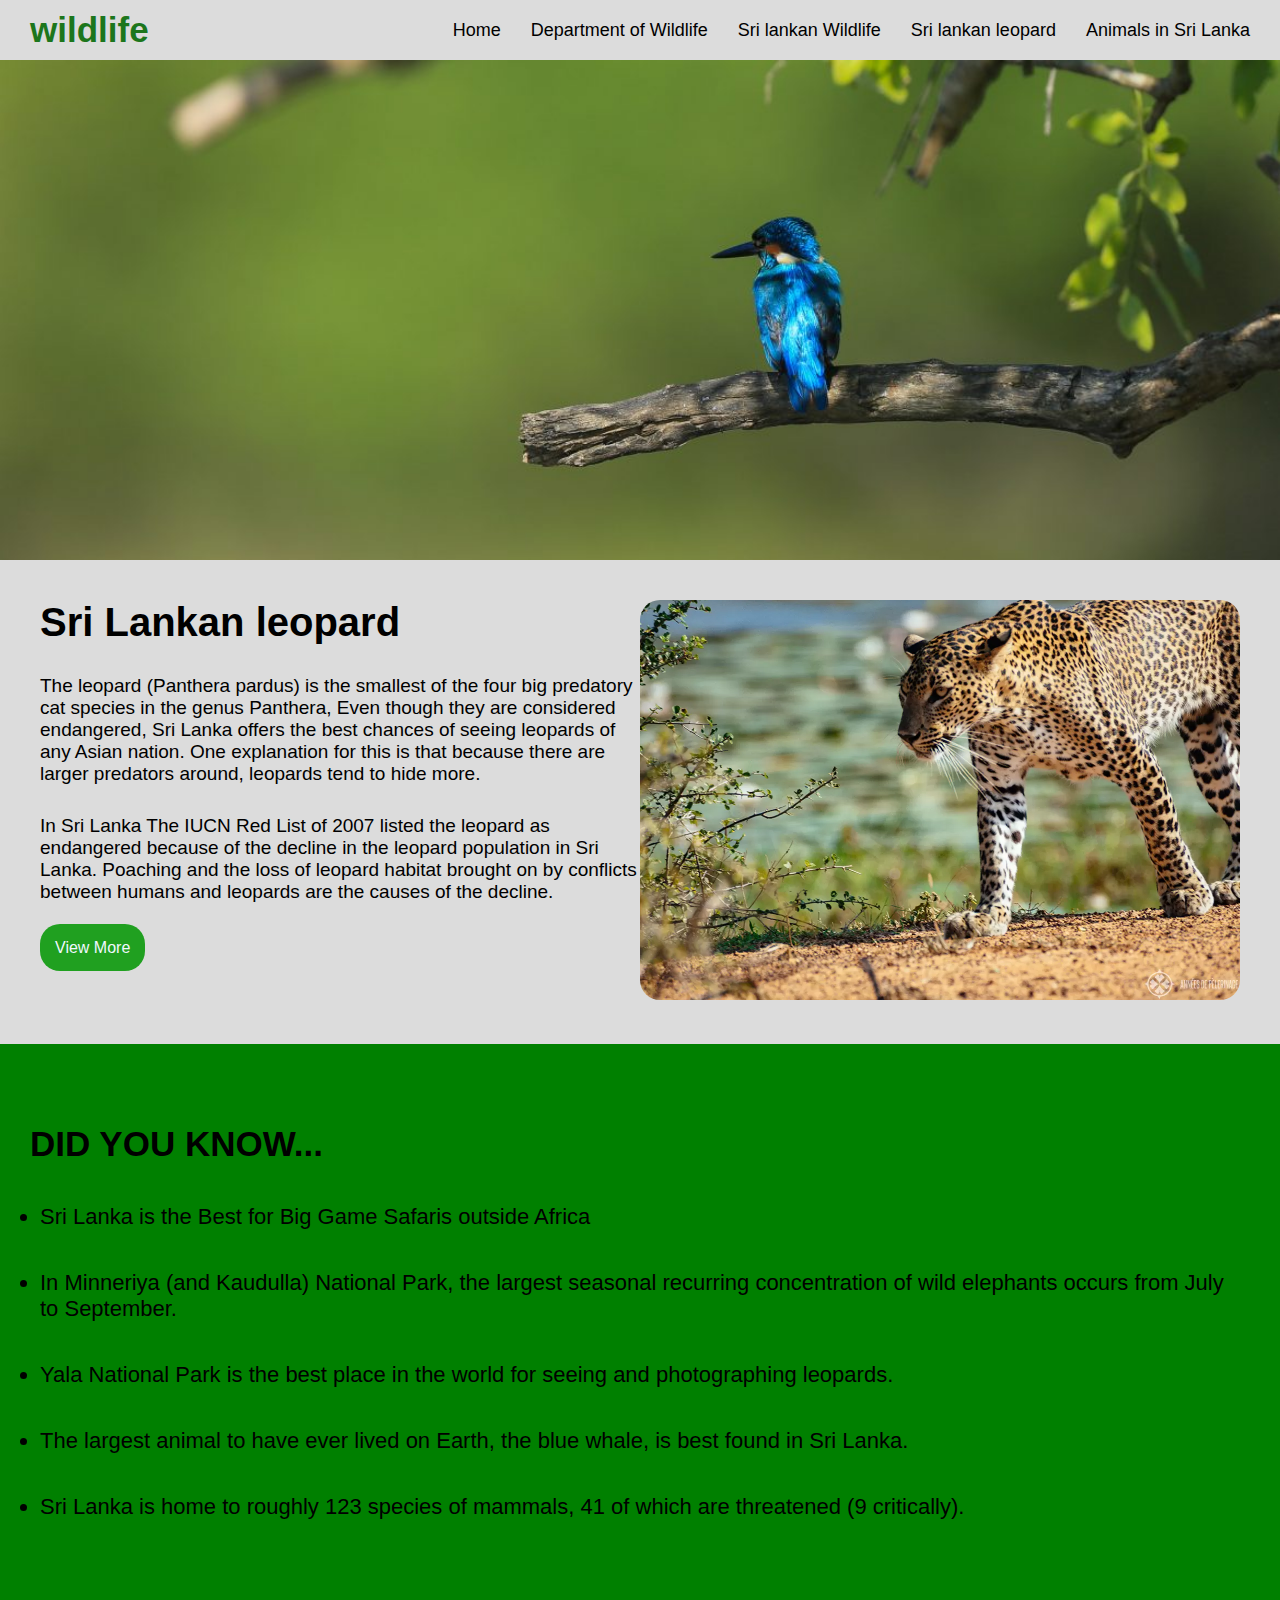
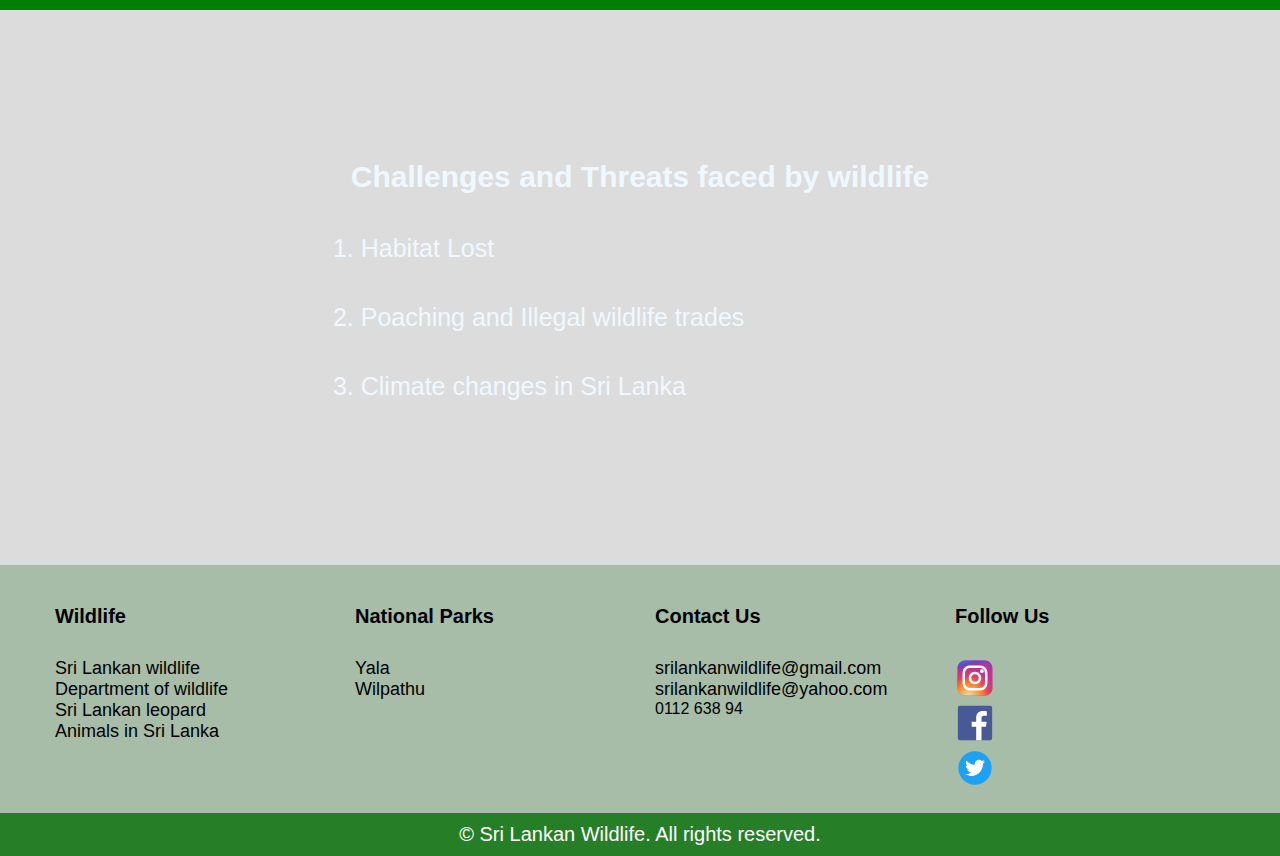
<file: index.html>
<!DOCTYPE html>
<html lang="en">
<head>
    <meta charset="UTF-8">
    <meta name="viewport" content="width=device-width, initial-scale=1.0">
    <title>Sri lankan wildlife</title>
    <link rel="icon" type="image/x" href="images/zoo-svgrepo-com.svg">
    <link rel="stylesheet" href="style.css">
    
</head>
<body>
    <header>
        <nav class="menu">
            <h1 class="logo">wildlife</h1>
            <ul class="desktop-menu">
                <li><a href="index.html">Home</a></li>
                <li><a href="department of wildlife.html">Department of Wildlife</a></li>
                <li><a href="Sri lankan wildlife.html">Sri lankan Wildlife</a></li>
                <li><a href="sri lankan leopard.html">Sri lankan leopard</a></li>
                <li><a href="animals in sri lanka.html">Animals in Sri Lanka</a></li>
            </ul>
            <div class="hamburger" id="hamburger">
                <div class="line"></div>
                <div class="line"></div>
                <div class="line"></div>
            </div>
            <div class="mobile-menu"><ul>
                <li><a href="index.html">Home</a></li>
                <li><a href="department of wildlife.html">Department of Wildlife</a></li>
                <li><a href="Sri lankan wildlife.html">Sri lankan Wildlife</a></li>
                <li><a href="sri lankan leopard.html">Sri lankan leopard</a></li>
                <li><a href="animals in sri lanka.html">Animals in Sri Lanka</a></li>
            </ul></div>
        </nav>
    </header>
    <main>
        <section class="hero">
            <div class="hero-text">
                <h1>Wildlife in Sri Lanka</h1>
                <p>Sri Lanka is a small island in the Indian Ocean, but the biodiversity it possesses is immense. It is home to many endemic species of flora and fauna. The island is also a great place to observe marine mammals, including the mighty blue whale.</p>
                <br>
                <a href="Sri lankan wildlife.html">View more</a>
            </div>
        </section>
        <section id="intro">
            <div class="intro-text">
                <h1>Sri Lankan leopard</h1>
                <p>The leopard (Panthera pardus) is the smallest of the four big predatory cat species in the genus Panthera, Even though they are considered endangered, Sri Lanka offers the best chances of seeing leopards of any Asian nation. One explanation for this is that because there are larger predators around, leopards tend to hide more.</p>
                <p>In Sri Lanka The IUCN Red List of 2007 listed the leopard as endangered because of the decline in the leopard population in Sri Lanka. Poaching and the loss of leopard habitat brought on by conflicts between humans and leopards are the causes of the decline.</p>
                <br><br>
                <a href="sri lankan leopard.html">View More</a>
            </div>
            <div >
                <img src="images/leo image 1.webp" alt="">
            </div>
        </section>
        <section class="one">
            <div class="one-text">
                <h1>DID YOU KNOW...</h1>
                <ul>
                    <li>Sri Lanka is the Best for Big Game Safaris outside Africa</li>
                    <li>In Minneriya (and Kaudulla) National Park, the largest seasonal recurring concentration of wild elephants occurs from July to September.</li>
                    <li>Yala National Park is the best place in the world for seeing and photographing leopards.</li>
                    <li>The largest animal to have ever lived on Earth, the blue whale, is best found in Sri Lanka.</li>
                    <li>Sri Lanka is home to roughly 123 species of mammals, 41 of which are threatened (9 critically).</li>
                </ul>
            </div>
        </section>
        <section class="two">
            <div class="two-text">
                <h2>Challenges and Threats faced by wildlife</h2>
                <ol>
                    <li>Habitat Lost</li>
                    <li>Poaching and Illegal wildlife trades</li>
                    <li>Climate changes in Sri Lanka</li>
                </ol>
            </div>
        </section>
        
    </main>
    <footer class="footer">
        <div class="f-row">
            <div class="footer-col">
                <h4>Wildlife</h4>
                <ul>
                    <li><a href="Sri lankan wildlife.html">Sri Lankan wildlife</a></li>
                    <li><a href="department of wildlife.html">Department of wildlife</a></li>
                    <li><a href="sri lankan leopard.html">Sri Lankan leopard</a></li>
                    <li><a href="animals in sri lanka.html">Animals in Sri Lanka</a></li>
                </ul>
            </div>
            <div class="footer-col">
                <h4>National Parks</h4>
                <ul>
                    <li><a href="yala national park">Yala</a> </li>
                    <li><a href="wilpathu national park">Wilpathu</a></li>
                </ul>
            </div>
            <div class="footer-col">
                <h4>Contact us</h4>
                <ul>
                    <li><a href="#">srilankanwildlife@gmail.com</a></li>
                    <li><a href="#">srilankanwildlife@yahoo.com</a></li>
                    <li>0112 638 94</li>
                </ul>

            </div>
            <div class="footer-col">
                <h4>follow us</h4>
                <div class="social-links">
                    <ul>
                        <li><a href="#" target="_blank"
                            title="Instagram"><img src="images/insta.svg" alt="Insta"></a></li>
                            <li><a href="#" target="_blank"
                                title="Facebook"><img src="images/fb.svg" alt="fb"></a></li>
                                <li><a href="#" target="_blank"
                                    title="twitter"><img src="images/twit.svg" alt="twit"></a></li>
                    </ul>
                </div>
            </div>
        </div>
</footer>
<section id="footer2">
<footer2>
    <p> &copy; Sri Lankan Wildlife. All rights reserved.</p>
</footer2>
</section>

    <script>
        const hamburger = document.getElementById("hamburger");
        const mobileMenu = document.querySelector(".mobile-menu");
        hamburger.addEventListener("click", () => {
          mobileMenu.classList.toggle("open");
        });
      </script>
</body>
</html>
</file>
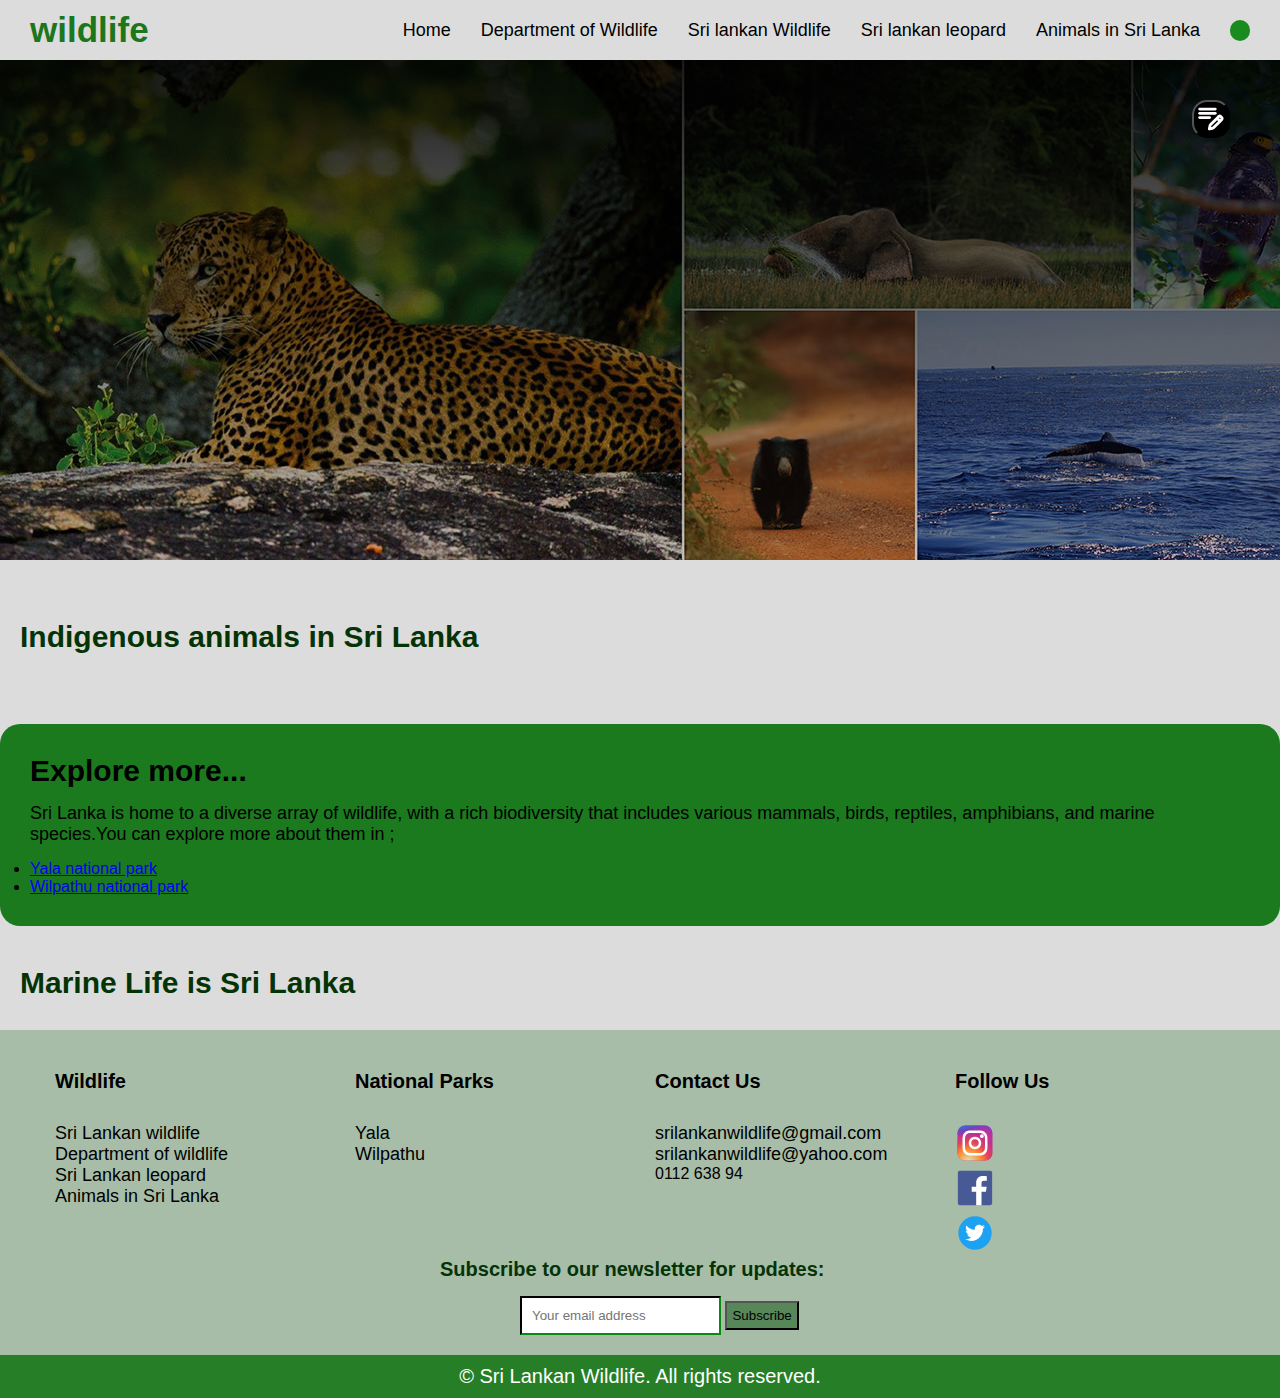
<file: animals in sri lanka.html>
<!DOCTYPE html>
<html lang="en">

<head>
    <meta charset="UTF-8">
    <meta name="viewport" content="width=device-width, initial-scale=1.0">
    <title>Sri lankan wildlife</title>
    <link rel="icon" type="image/x" href="images/zoo-svgrepo-com.svg">
    <link rel="stylesheet" href="style.css">
</head>

<body>
    <button id="editBtn" class="floating-btn"></button>
    <header>
        <nav class="menu">
            <h1 class="logo">wildlife</h1>
            <ul class="desktop-menu">
                <li><a href="index.html">Home</a></li>
                <li><a href="department of wildlife.html">Department of Wildlife</a></li>
                <li><a href="Sri lankan wildlife.html">Sri lankan Wildlife</a></li>
                <li><a href="sri lankan leopard.html">Sri lankan leopard</a></li>
                <li><a href="animals in sri lanka.html">Animals in Sri Lanka</a></li>
                <li id="login"></li>
            </ul>
            <div class="hamburger" id="hamburger">
                <div class="line"></div>
                <div class="line"></div>
                <div class="line"></div>
            </div>
            <div class="mobile-menu">
                <ul>
                    <li><a href="index.html">Home</a></li>
                    <li><a href="department of wildlife.html">Department of Wildlife</a></li>
                    <li><a href="Sri lankan wildlife.html">Sri lankan Wildlife</a></li>
                    <li><a href="sri lankan leopard.html">Sri lankan leopard</a></li>
                    <li><a href="animals in sri lanka.html">Animals in Sri Lanka</a></li>
                    <li id="loginMobile"></li>
                </ul>
            </div>
        </nav>
    </header>
    <main>
        <section id="animal-intro">
            <h1>Animals in Sri Lanka</h1>
        </section>
        <section id="breif">
            <h2>Indigenous animals in Sri Lanka</h2>
            <p id="breifText">
            </p>
            <ol id="breifList">


            </ol>
            <div id="breifImg" class="breif-pic"></div>
            <div id="breifImg2" class="breif-pic"></div>
        </section>
        <section id="explore">
            <h2>Explore more...</h2>
            <p>Sri Lanka is home to a diverse array of wildlife, with a rich biodiversity that includes various mammals,
                birds, reptiles, amphibians, and marine species.You can explore more about them in ;</p>
            <ul>
                <li><a href="yala national park.html">Yala national park</a></li>
                <li><a href="Wilpathu national park.html">Wilpathu national park</a></li>
            </ul>
        </section>
        <section id="marine">
            <h2>Marine Life is Sri Lanka</h2>
            <p id="marinePara">
            </p>

            <div id="marineImg">

            </div>

        </section>
        <footer class="footer">
            <div class="f-row">
                <div class="footer-col">
                    <h4>Wildlife</h4>
                    <ul>
                        <li><a href="Sri lankan wildlife.html">Sri Lankan wildlife</a></li>
                        <li><a href="department of wildlife.html">Department of wildlife</a></li>
                        <li><a href="sri lankan leopard.html">Sri Lankan leopard</a></li>
                        <li><a href="animals in sri lanka.html">Animals in Sri Lanka</a></li>
                    </ul>
                </div>
                <div class="footer-col">
                    <h4>National Parks</h4>
                    <ul>
                        <li><a href="yala national park">Yala</a> </li>
                        <li><a href="wilpathu national park">Wilpathu</a></li>
                    </ul>
                </div>
                <div class="footer-col">
                    <h4>Contact us</h4>
                    <ul>
                        <li><a href="#">srilankanwildlife@gmail.com</a></li>
                        <li><a href="#">srilankanwildlife@yahoo.com</a></li>
                        <li>0112 638 94</li>
                    </ul>

                </div>
                <div class="footer-col">
                    <h4>follow us</h4>
                    <div class="social-links">
                        <ul>
                            <li><a href="#" target="_blank" title="Instagram"><img src="images/insta.svg"
                                        alt="Insta"></a></li>
                            <li><a href="#" target="_blank" title="Facebook"><img src="images/fb.svg" alt="fb"></a></li>
                            <li><a href="#" target="_blank" title="twitter"><img src="images/twit.svg" alt="twit"></a>
                            </li>
                        </ul>
                    </div>
                </div>
                <div class="Subscribe">
                    <p>Subscribe to our newsletter for updates:</p>
                    <form class="newsletter-form" id="newsletterForm">
                        <input class="newsInput" type="email" id="email" placeholder="Your email address" required>
                        <button class="newsButton" type="submit">Subscribe</button>
                    </form>
                </div>
            </div>
        </footer>
        <section id="footer2">
            <footer2>
                <p> &copy; Sri Lankan Wildlife. All rights reserved.</p>
            </footer2>
        </section>
    </main>
    <script>
        const hamburger = document.getElementById("hamburger");
        const mobileMenu = document.querySelector(".mobile-menu");
        hamburger.addEventListener("click", () => {
            mobileMenu.classList.toggle("open");
        });
    </script>

    <script src="animals.js"></script>
</body>
</file>
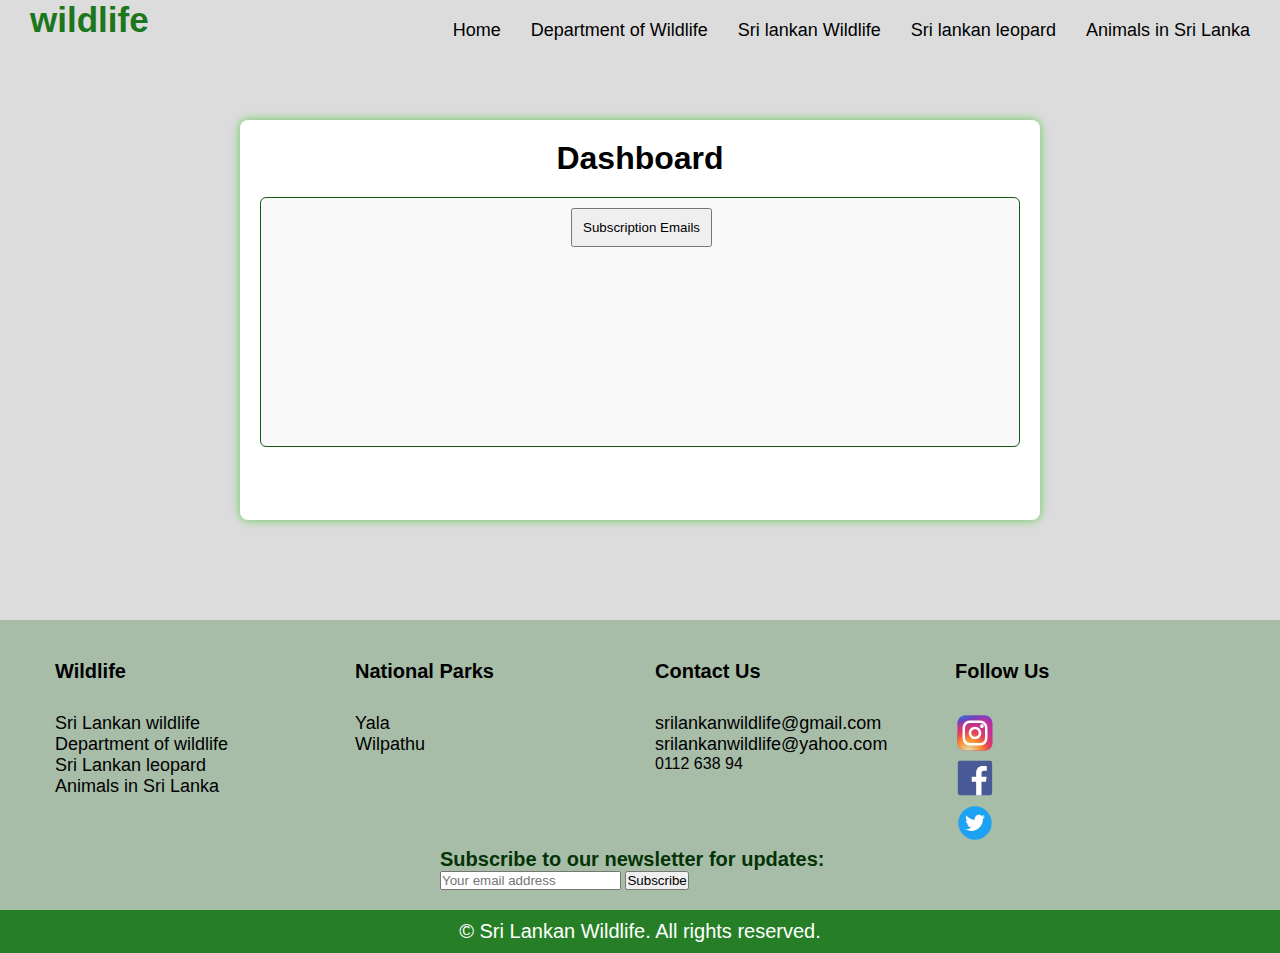
<file: dashboard.html>
<!DOCTYPE html>
<html lang="en">

<head>
    <meta charset="UTF-8">
    <meta name="viewport" content="width=device-width, initial-scale=1.0">
    <title>Welcome to the Dashboard</title>
    <link rel="stylesheet" href="dashboard.css">
    <link rel="stylesheet" href="style.css">
</head>

<body>
    <header>
        <nav class="menu">
            <h1 class="logo">wildlife</h1>
            <ul class="desktop-menu">
                <li><a href="index.html">Home</a></li>
                <li><a href="department of wildlife.html">Department of Wildlife</a></li>
                <li><a href="Sri lankan wildlife.html">Sri lankan Wildlife</a></li>
                <li><a href="sri lankan leopard.html">Sri lankan leopard</a></li>
                <li><a href="animals in sri lanka.html">Animals in Sri Lanka</a></li>
            </ul>
            <div class="hamburger" id="hamburger">
                <div class="line"></div>
                <div class="line"></div>
                <div class="line"></div>
            </div>
            <div class="mobile-menu">
                <ul>
                    <li><a href="index.html">Home</a></li>
                    <li><a href="department of wildlife.html">Department of Wildlife</a></li>
                    <li><a href="Sri lankan wildlife.html">Sri lankan Wildlife</a></li>
                    <li><a href="sri lankan leopard.html">Sri lankan leopard</a></li>
                    <li><a href="animals in sri lanka.html">Animals in Sri Lanka</a></li>
                    <li id="loginMobile"></li>
                </ul>
            </div>
        </nav>
    </header>
    <div class="container">
        <h1>Dashboard</h1>
        <div class="subscription-box">
            <button type="button" id="SubscribeBtn">Subscription Emails</button>
            <p id="emailList">

            </p>
        </div>
    </div>
    <button id="editBtn" class="floating-btn"></button>

    </main>
    <footer class="footer">
        <div class="f-row">
            <div class="footer-col">
                <h4>Wildlife</h4>
                <ul>
                    <li><a href="Sri lankan wildlife.html">Sri Lankan wildlife</a></li>
                    <li><a href="department of wildlife.html">Department of wildlife</a></li>
                    <li><a href="sri lankan leopard.html">Sri Lankan leopard</a></li>
                    <li><a href="animals in sri lanka.html">Animals in Sri Lanka</a></li>
                </ul>
            </div>
            <div class="footer-col">
                <h4>National Parks</h4>
                <ul>
                    <li><a href="yala national park">Yala</a> </li>
                    <li><a href="wilpathu national park">Wilpathu</a></li>
                </ul>
            </div>
            <div class="footer-col">
                <h4>Contact us</h4>
                <ul>
                    <li><a href="#">srilankanwildlife@gmail.com</a></li>
                    <li><a href="#">srilankanwildlife@yahoo.com</a></li>
                    <li>0112 638 94</li>
                </ul>

            </div>
            <div class="footer-col">
                <h4>follow us</h4>
                <div class="social-links">
                    <ul>
                        <li><a href="#" target="_blank" title="Instagram"><img src="images/insta.svg" alt="Insta"></a>
                        </li>
                        <li><a href="#" target="_blank" title="Facebook"><img src="images/fb.svg" alt="fb"></a></li>
                        <li><a href="#" target="_blank" title="twitter"><img src="images/twit.svg" alt="twit"></a></li>
                    </ul>
                </div>
            </div>
            <div class="Subscribe">
                <p>Subscribe to our newsletter for updates:</p>
                <form class="newsletter-form" id="newsletterForm">
                    <input class="newsletter-input" type="email" id="email" placeholder="Your email address" required>
                    <button class="newsletter-button" type="submit">Subscribe</button>
                </form>
            </div>
        </div>
    </footer>
    <section id="footer2">
        <footer2>
            <p> &copy; Sri Lankan Wildlife. All rights reserved.</p>

        </footer2>
    </section>
    <script src="dashboard.js"></script>
</body>

</html>
</file>
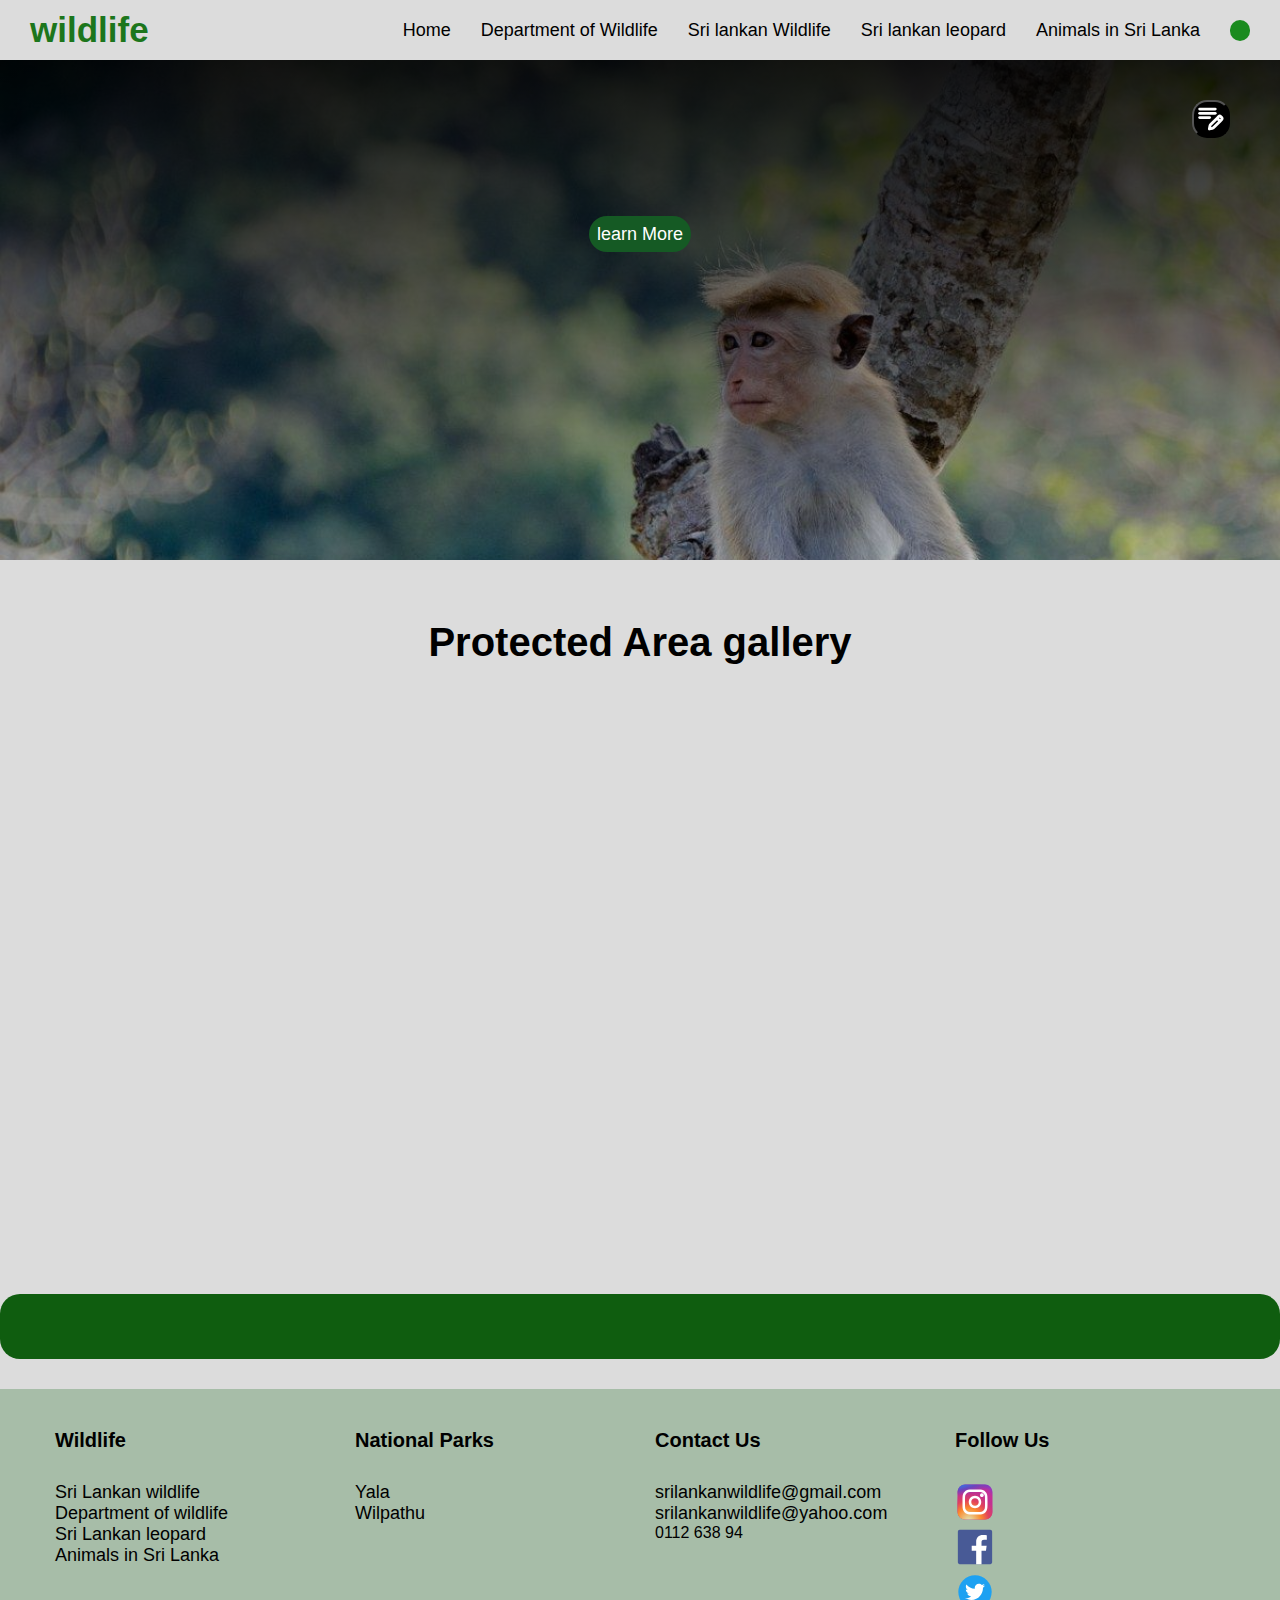
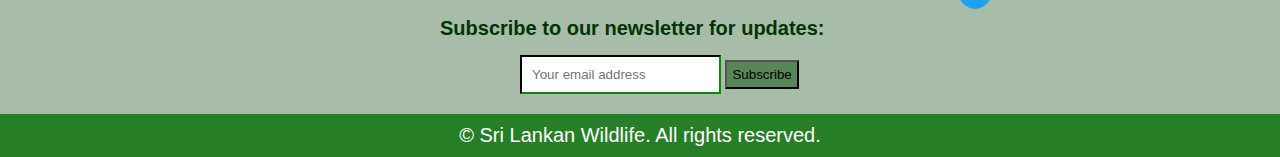
<file: department of wildlife.html>
<!DOCTYPE html>
<html lang="en">

<head>
    <meta charset="UTF-8">
    <meta name="viewport" content="width=device-width, initial-scale=1.0">
    <title>Sri lankan wildlife</title>
    <link rel="icon" type="image/x" href="images/zoo-svgrepo-com.svg">
    <link rel="stylesheet" href="style.css">
</head>

<body>
    <button id="editBtn" class="floating-btn"></button>
    <header>
        <nav class="menu">
            <h1 class="logo">wildlife</h1>
            <ul class="desktop-menu">
                <li><a href="index.html">Home</a></li>
                <li><a href="department of wildlife.html">Department of Wildlife</a></li>
                <li><a href="Sri lankan wildlife.html">Sri lankan Wildlife</a></li>
                <li><a href="sri lankan leopard.html">Sri lankan leopard</a></li>
                <li><a href="animals in sri lanka.html">Animals in Sri Lanka</a></li>
                <li id="login"></li>
            </ul>
            <div class="hamburger" id="hamburger">
                <div class="line"></div>
                <div class="line"></div>
                <div class="line"></div>
            </div>
            <div class="mobile-menu">
                <ul>
                    <li><a href="index.html">Home</a></li>
                    <li><a href="department of wildlife.html">Department of Wildlife</a></li>
                    <li><a href="Sri lankan wildlife.html">Sri lankan Wildlife</a></li>
                    <li><a href="sri lankan leopard.html">Sri lankan leopard</a></li>
                    <li><a href="animals in sri lanka.html">Animals in Sri Lanka</a></li>
                    <li id="loginMobile"></li>
                </ul>
            </div>
        </nav>
    </header>
    <main>
        <section id="intro-dep">
            <div class="dep-h1">
                <h1>Department Of Wildlife</h1>
            </div>
            <br>
            <a href=" https://www.dwc.gov.lk">learn More</a>
        </section>

        <section id="gallery">
            <h1>Protected Area gallery</h1>
            <div id="galleryRow-1" class="g-row">
            </div>

            <div id="galleryRow-2" class="g-row">
            </div>

            <div id="galleryRow-3" class="g-row">
            </div>
        </section>
        <div class="map-dep">
            <iframe
                src="https://www.google.com/maps/embed?pb=!1m18!1m12!1m3!1d3960.379162871945!2d79.99577417436213!3d6.964519517882588!2m3!1f0!2f0!3f0!3m2!1i1024!2i768!4f13.1!3m3!1m2!1s0x3ae259c6ab0a7547%3A0xc58dfaf84093c1bb!2sDepartment%20of%20Wildlife%20Conservation!5e0!3m2!1sen!2slk!4v1705071635339!5m2!1sen!2slk"
                width="1274" height="400" style="border:0;" allowfullscreen="" loading="lazy"
                referrerpolicy="no-referrer-when-downgrade"></iframe>
        </div>
        <section id="intro2-dep">
            <ul id="depList">

            </ul>
            <div id="depImg">

            </div>

        </section>
        <footer class="footer">
            <div class="f-row">
                <div class="footer-col">
                    <h4>Wildlife</h4>
                    <ul>
                        <li><a href="Sri lankan wildlife.html">Sri Lankan wildlife</a></li>
                        <li><a href="department of wildlife.html">Department of wildlife</a></li>
                        <li><a href="sri lankan leopard.html">Sri Lankan leopard</a></li>
                        <li><a href="animals in sri lanka.html">Animals in Sri Lanka</a></li>
                    </ul>
                </div>
                <div class="footer-col">
                    <h4>National Parks</h4>
                    <ul>
                        <li><a href="yala national park">Yala</a> </li>
                        <li><a href="wilpathu national park">Wilpathu</a></li>
                    </ul>
                </div>
                <div class="footer-col">
                    <h4>Contact us</h4>
                    <ul>
                        <li><a href="#">srilankanwildlife@gmail.com</a></li>
                        <li><a href="#">srilankanwildlife@yahoo.com</a></li>
                        <li>0112 638 94</li>
                    </ul>

                </div>
                <div class="footer-col">
                    <h4>follow us</h4>
                    <div class="social-links">
                        <ul>
                            <li><a href="#" target="_blank" title="Instagram"><img src="images/insta.svg"
                                        alt="Insta"></a></li>
                            <li><a href="#" target="_blank" title="Facebook"><img src="images/fb.svg" alt="fb"></a></li>
                            <li><a href="#" target="_blank" title="twitter"><img src="images/twit.svg" alt="twit"></a>
                            </li>
                        </ul>
                    </div>
                </div>
                <div class="Subscribe">
                    <p>Subscribe to our newsletter for updates:</p>
                    <form class="newsletter-form" id="newsletterForm">
                        <input class="newsInput" type="email" id="email" placeholder="Your email address" required>
                        <button class="newsButton" type="submit">Subscribe</button>
                    </form>
                </div>
            </div>
        </footer>
        <section id="footer2">
            <footer2>
                <p> &copy; Sri Lankan Wildlife. All rights reserved.</p>
            </footer2>
        </section>
    </main>
    <script>
        const hamburger = document.getElementById("hamburger");
        const mobileMenu = document.querySelector(".mobile-menu");
        hamburger.addEventListener("click", () => {
            mobileMenu.classList.toggle("open");
        });
    </script>
    <script src="department.js"></script>
</body>
</file>
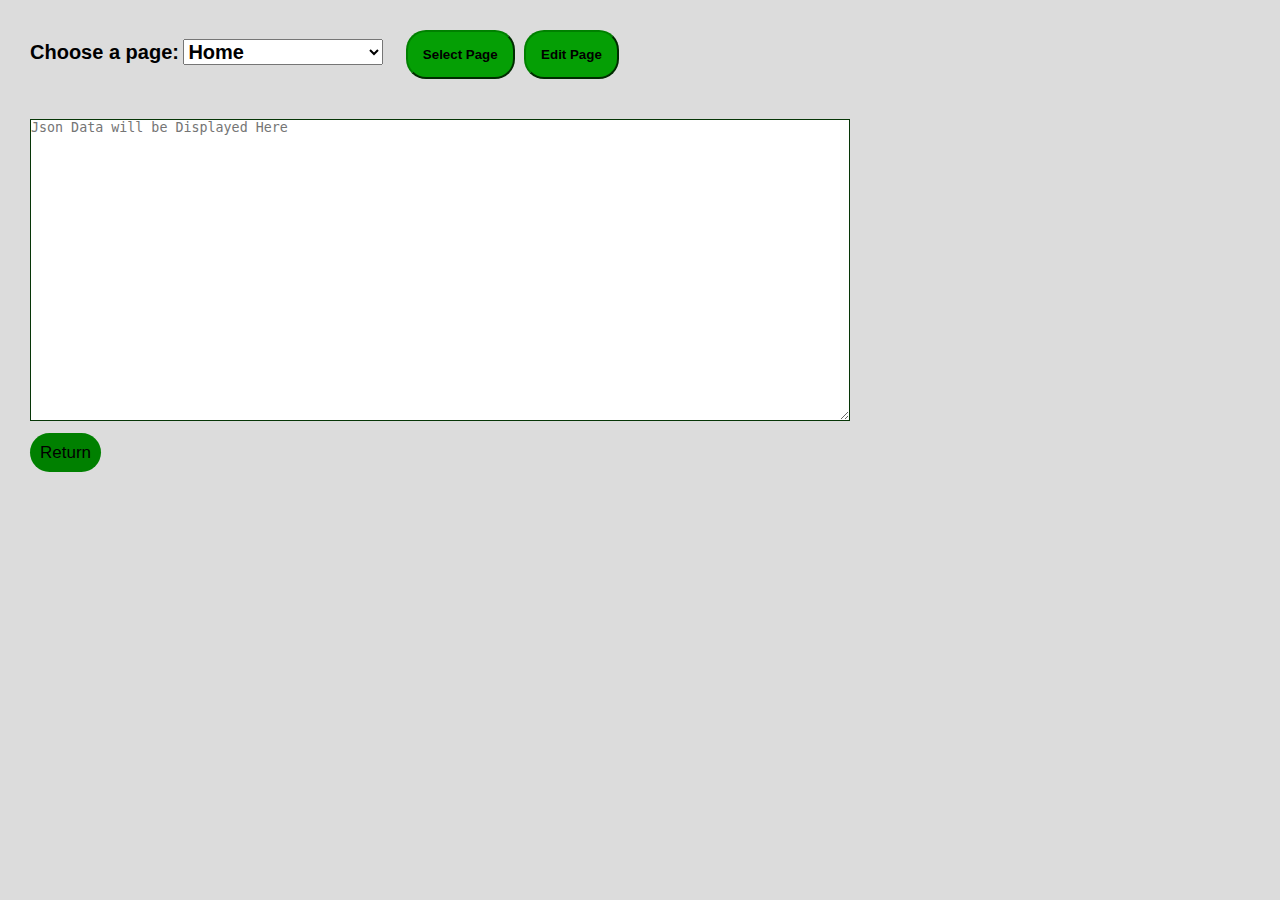
<file: editor.html>
<!DOCTYPE html>
<html lang="en">

<head>
    <meta charset="UTF-8">
    <meta name="viewport" content="width=device-width, initial-scale=1.0">
    <title>Document</title>
    <link rel="stylesheet" href="editor.css">
    <link rel="stylesheet" href="style.css">
</head>

<body>
    <div>
        <div>
            <label id="page" for="page">Choose a page:</label>
            <select name="page" id="pages">
                <option value="homeData">Home</option>
                <option value="departmentData">Department</option>
                <option value="wildlifeData">Wildlife</option>
                <option value="leopardData">leopard</option>
                <option value="animalData">animals</option>
                <option value="wilpattuData">Wilpathu</option>
                <option value="yalaData">Yala</option>
            </select>
            <button id="select">Select Page</button>
            <button id="edit">Edit Page</button>
        </div>
        <div id="textArea">
            <textarea id="jsonData" cols="100" rows="20" placeholder="Json Data will be Displayed Here"></textarea>
        </div>
        <br>
        <div id="returnbtn">
            <a href="index.html">Return</a>
        </div>


    </div>
    <script src="editor.js"></script>
</body>

</html>
</file>
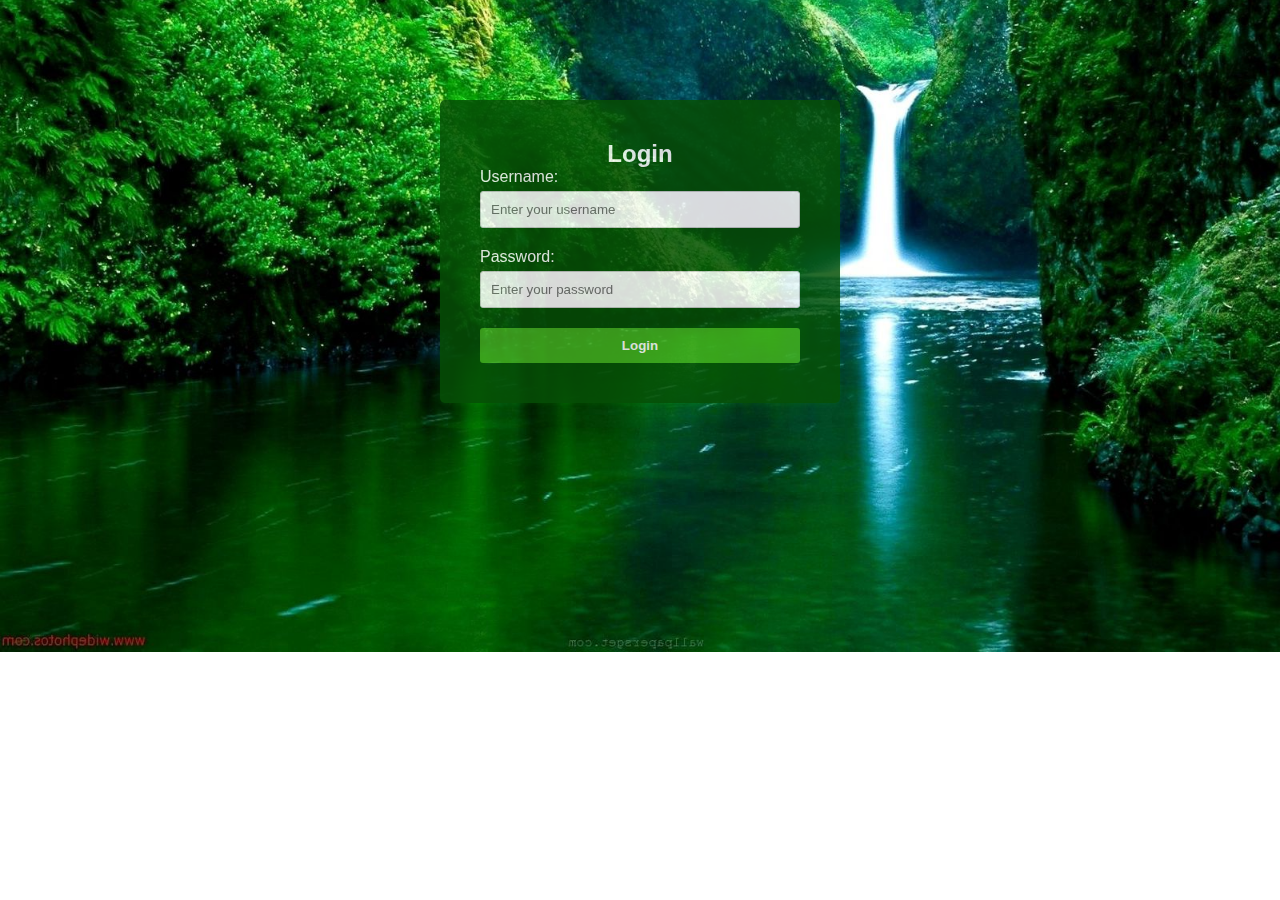
<file: login.html>
<!DOCTYPE html>
<html lang="en">

<head>
    <meta charset="UTF-8">
    <meta name="viewport" content="width=device-width, initial-scale=1.0">
    <title>Document</title>
    <link rel="stylesheet" href="style2.css">
</head>

<body>
    <div class="login-container">
        <h2>Login</h2>
        <form id="loginForm">
            <div class="form-group">
                <label>Username:</label>
                <input type="text" id="username" required placeholder="Enter your username">
            </div>
            <div class="form-group">
                <label>Password:</label>
                <input type="password" id="password" required placeholder="Enter your password">
            </div>
            <button type="submit">Login</button>
        </form>
    </div>

    <script src="script.js"></script>
</body>

</html>
</file>
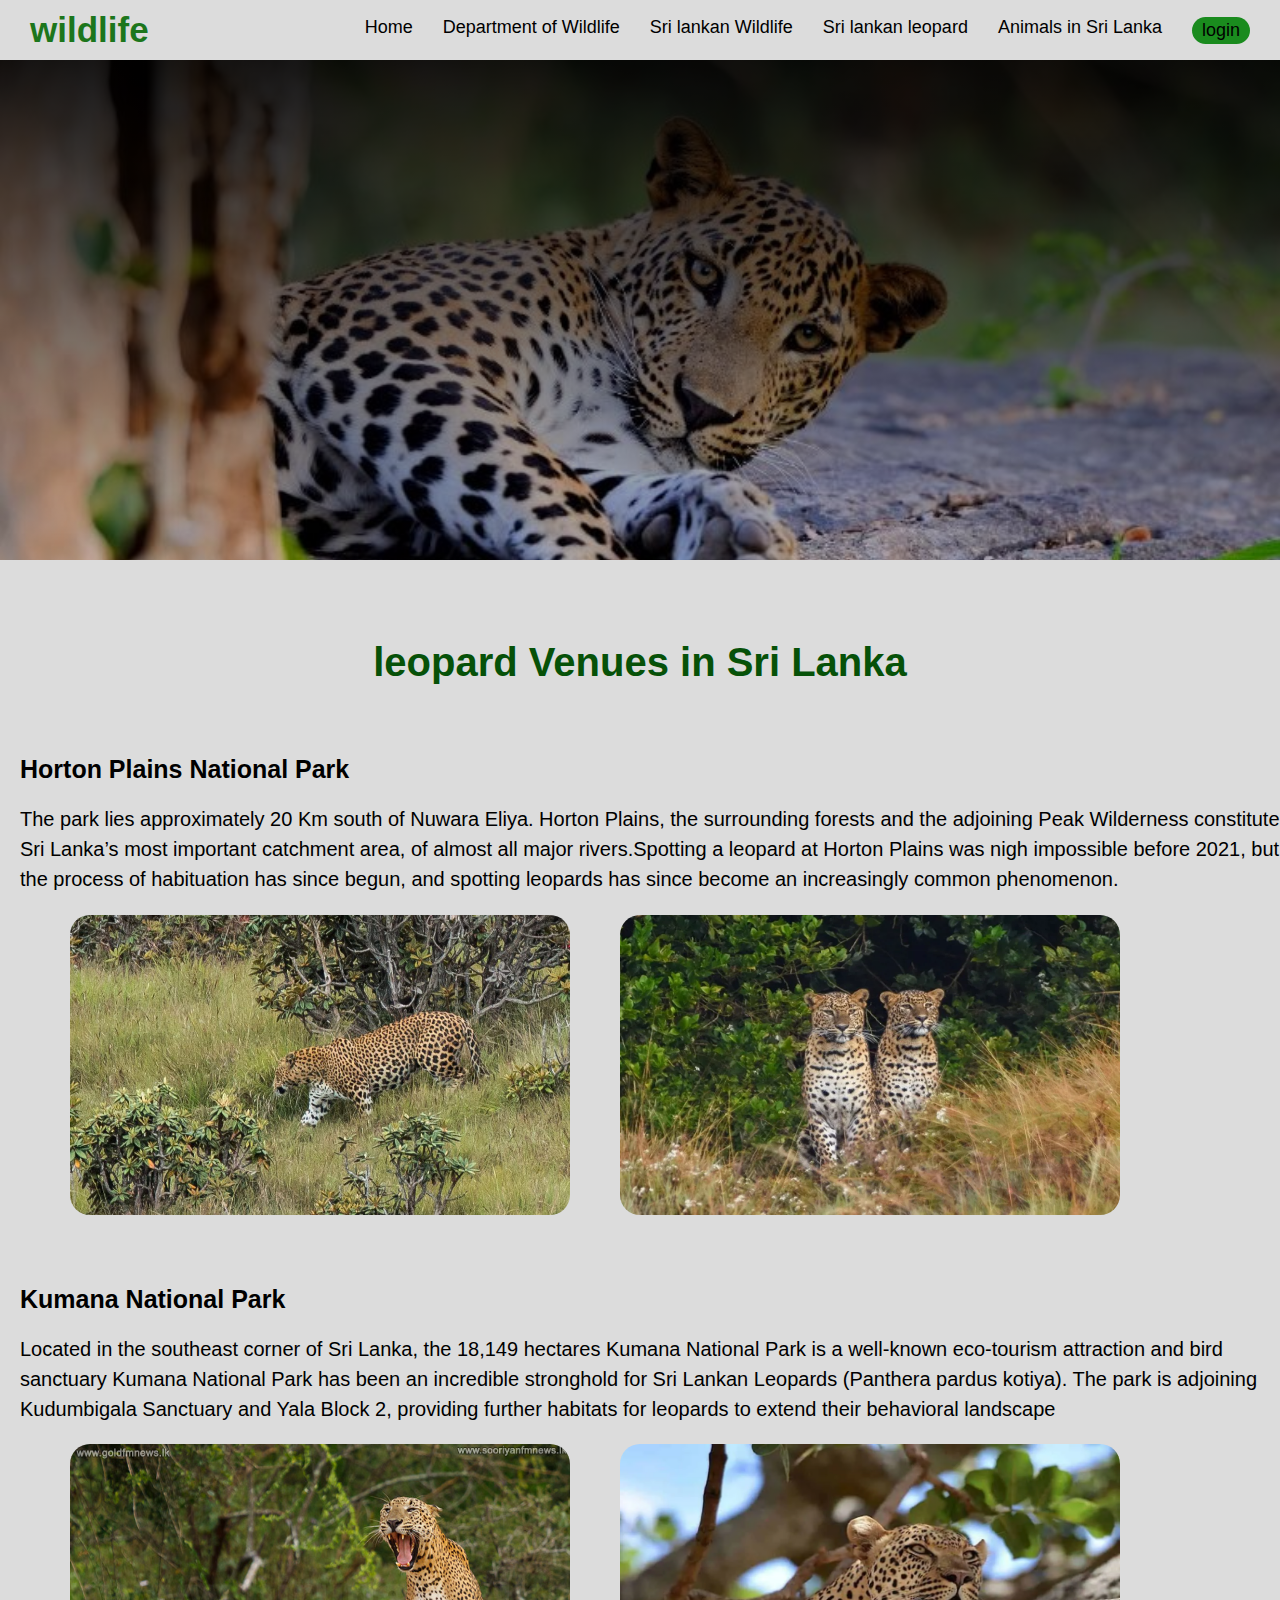
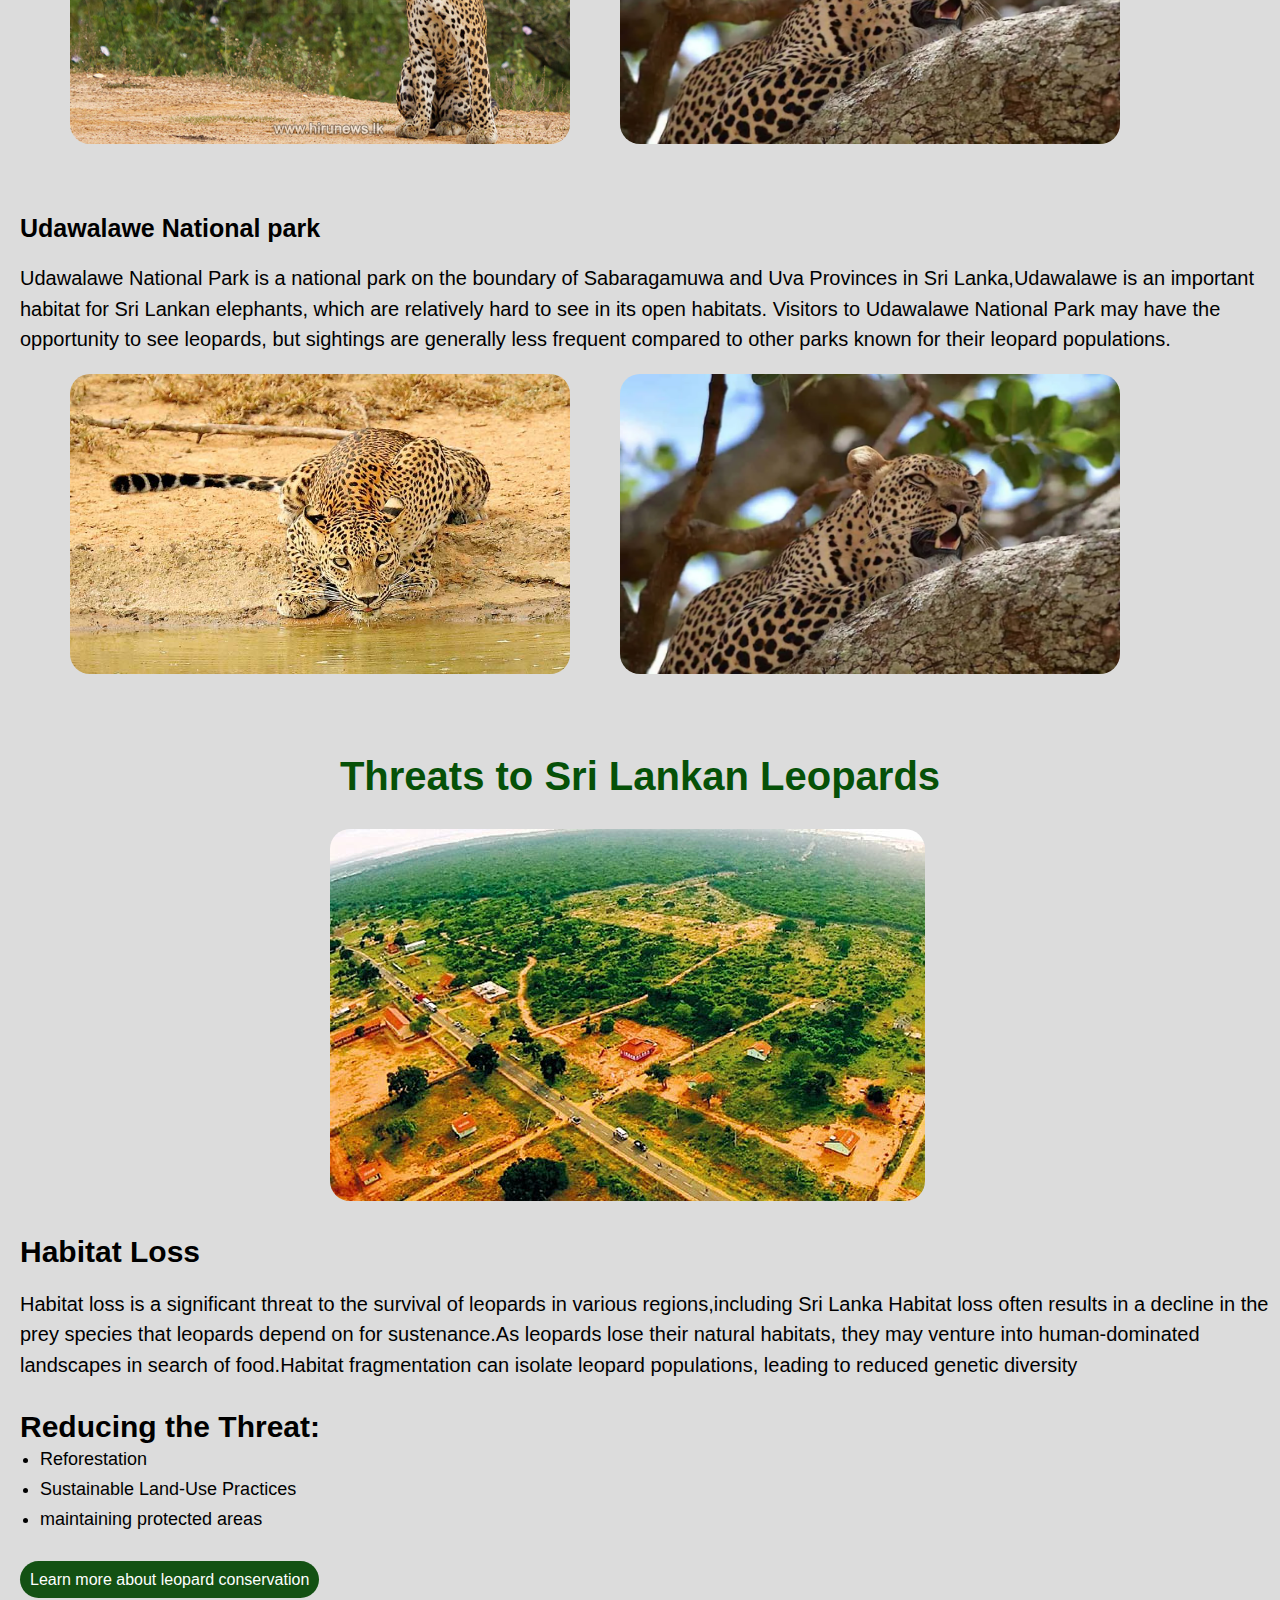
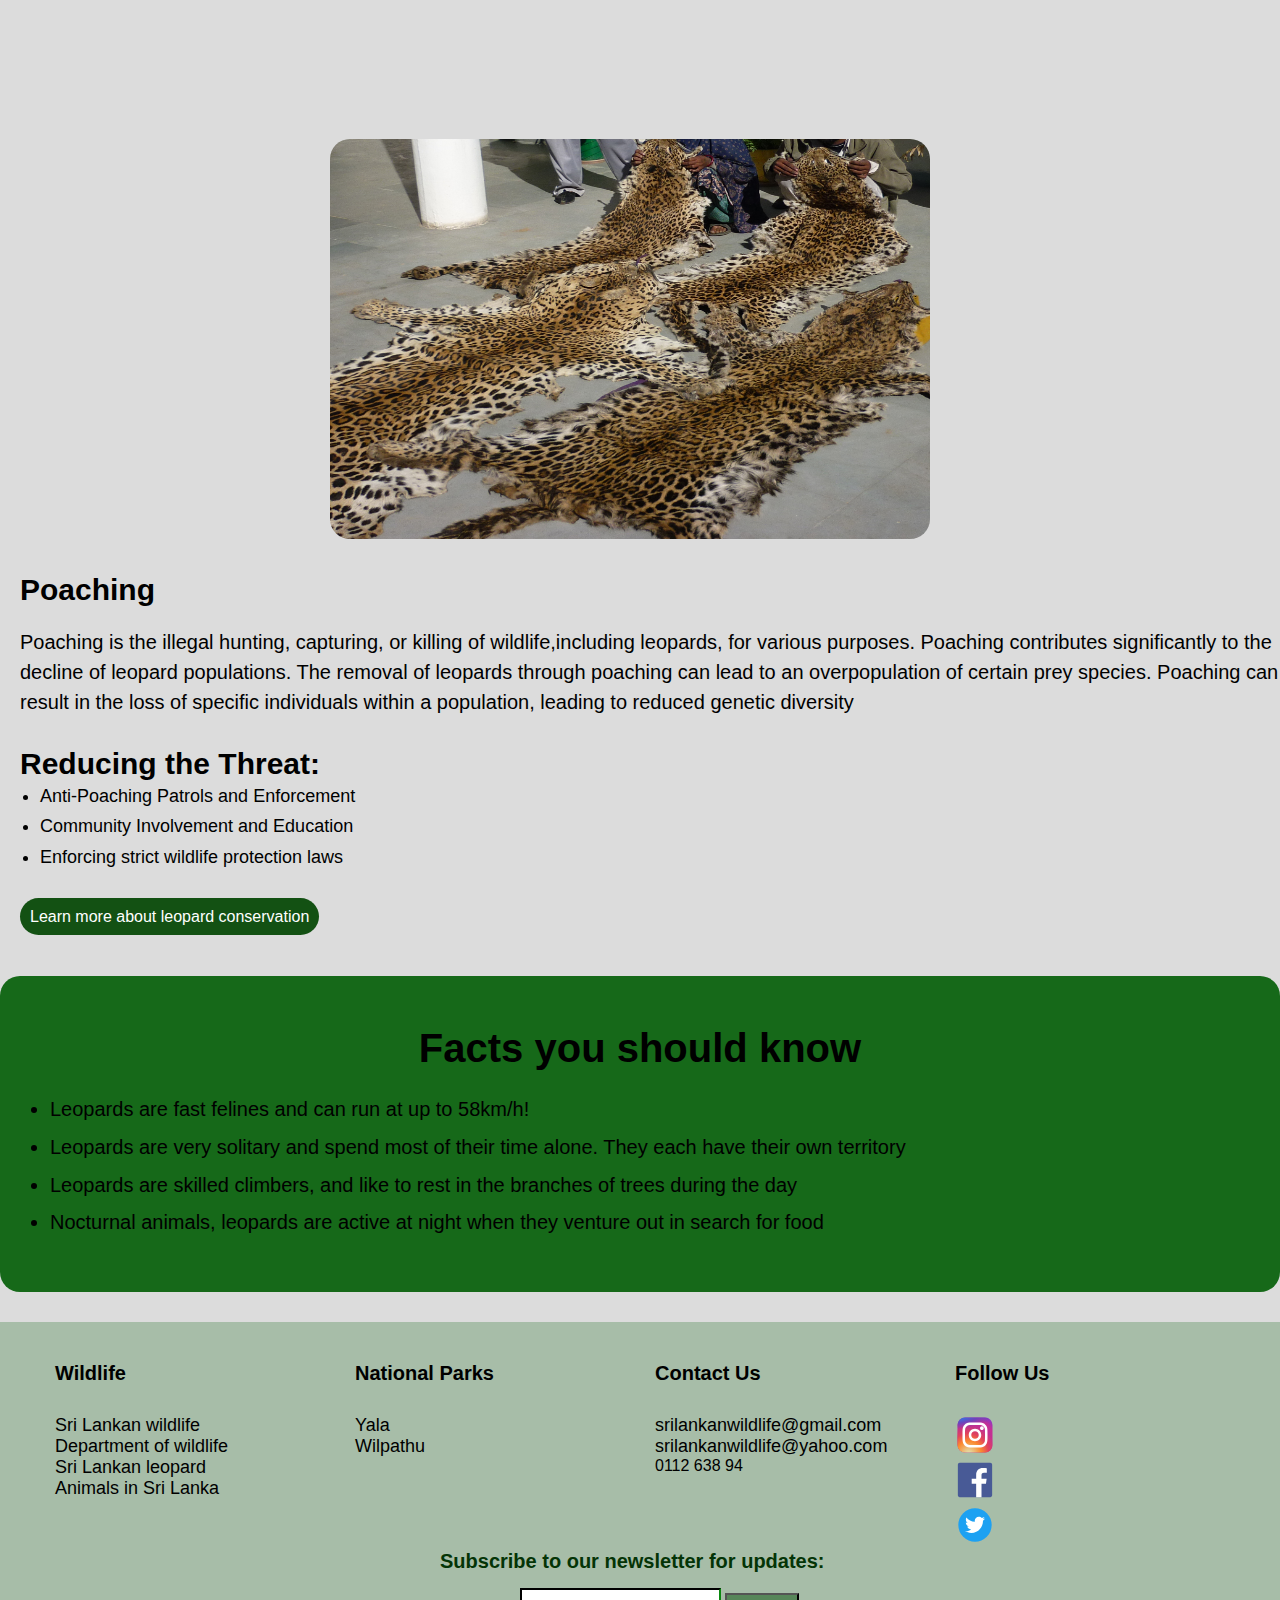
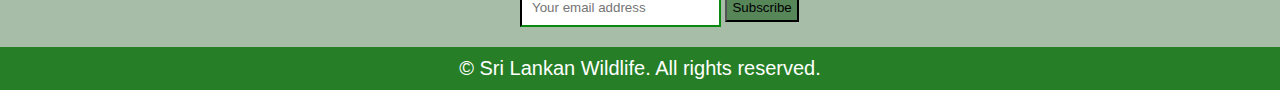
<file: sri lankan leopard.html>
<!DOCTYPE html>
<html lang="en">

<head>
    <meta charset="UTF-8">
    <meta name="viewport" content="width=device-width, initial-scale=1.0">
    <title>Sri lankan wildlife</title>
    <link rel="icon" type="image/x" href="images/zoo-svgrepo-com.svg">
    <link rel="stylesheet" href="style.css">
</head>

<body>
    <button id="editBtn" class="floating-btn"></button>
    <header>
        <nav class="menu">
            <h1 class="logo">wildlife</h1>
            <ul class="desktop-menu">
                <li><a href="index.html">Home</a></li>
                <li><a href="department of wildlife.html">Department of Wildlife</a></li>
                <li><a href="Sri lankan wildlife.html">Sri lankan Wildlife</a></li>
                <li><a href="sri lankan leopard.html">Sri lankan leopard</a></li>
                <li><a href="animals in sri lanka.html">Animals in Sri Lanka</a></li>
                <li id="login"></li>
            </ul>
            <div class="hamburger" id="hamburger">
                <div class="line"></div>
                <div class="line"></div>
                <div class="line"></div>
            </div>
            <div class="mobile-menu">
                <ul>
                    <li><a href="index.html">Home</a></li>
                    <li><a href="department of wildlife.html">Department of Wildlife</a></li>
                    <li><a href="Sri lankan wildlife.html">Sri lankan Wildlife</a></li>
                    <li><a href="sri lankan leopard.html">Sri lankan leopard</a></li>
                    <li><a href="animals in sri lanka.html">Animals in Sri Lanka</a></li>
                    <li id="loginMobile"></li>
                </ul>
            </div>
        </nav>
    </header>
    <main>
        <section id="intro-leo">
            <h1>Sri Lankan leopard</h1>
        </section>
        <section id="leo-venues">
            <h2>leopard Venues in Sri Lanka</h2>
            <div class="Venues">
                <h3 id="topic1"></h3>
                <p id="leo1Para">
                </p>
                <div id="leo1Imgs" class="leo-img-1">
                    <!--<img src="images/leo-v.jpeg" class="leo-img-r">
                    <img src="images/leo-v2.webp" class="leo-img-l">-->
                </div>
            </div>
            <div class="Venues">
                <h3 id="topic2"></h3>
                <p id="leo2para">
                </p>
                <div id="leo2Imgs" class="leo-img-2">
                    <!--<img src="images/leo-k.jpeg" class="leo-img-r2">
                    <img src="images/leo-k2.webp" class="leo-img-l2">-->

                </div>
            </div>
            <div class="Venues">
                <h3 id="topic3"></h3>
                <p id="leo3Para">
                </p>
                <div id="leo3Imgs" class="leo-img-3">
                    <!--<img src="images/leo-u.jpeg" class="leo-img-r3">
                    <img src="images/leo-u2.jpeg" class="leo-img-l3">-->
                </div>
            </div>
            <h2>Threats to Sri Lankan Leopards</h2>
            <section id="leo-threats">
                <div id="habitatImg" class="habitat">
                    <!--<img src="images/habitat.jpeg">-->
                </div>
                <div class="threat">
                    <div class="threat-info">
                        <h3>Habitat Loss</h3>
                        <p id="habitatPara">
                        </p>
                        <h3>Reducing the Threat:</h3>
                        <ul id="habitatList">

                        </ul>
                        <br><br>
                        <a href="https://www.slwcs.org/">Learn more about leopard conservation</a>
                    </div>
                </div>
                <div id="poachingImg" class="Poaching">

                </div>
                <div class="threat">
                    <div class="threat-info">
                        <h3>Poaching</h3>
                        <p id="poachingPara">
                        </p>
                        <h3>Reducing the Threat:</h3>
                        <ul id="poachingList">

                        </ul>
                        <br><br>
                        <a href="https://www.instagram.com/leopoconsrilanka/?hl=en">Learn more about leopard
                            conservation</a>
                    </div>
                </div>
            </section>
        </section>
        <section id="leo-Facts">
            <h2>Facts you should know</h2>
            <ul id="leoFacts">

            </ul>
        </section>
        <footer class="footer">
            <div class="f-row">
                <div class="footer-col">
                    <h4>Wildlife</h4>
                    <ul>
                        <li><a href="Sri lankan wildlife.html">Sri Lankan wildlife</a></li>
                        <li><a href="department of wildlife.html">Department of wildlife</a></li>
                        <li><a href="sri lankan leopard.html">Sri Lankan leopard</a></li>
                        <li><a href="animals in sri lanka.html">Animals in Sri Lanka</a></li>
                    </ul>
                </div>
                <div class="footer-col">
                    <h4>National Parks</h4>
                    <ul>
                        <li><a href="yala national park">Yala</a> </li>
                        <li><a href="wilpathu national park">Wilpathu</a></li>
                    </ul>
                </div>
                <div class="footer-col">
                    <h4>Contact us</h4>
                    <ul>
                        <li><a href="#">srilankanwildlife@gmail.com</a></li>
                        <li><a href="#">srilankanwildlife@yahoo.com</a></li>
                        <li>0112 638 94</li>
                    </ul>

                </div>
                <div class="footer-col">
                    <h4>follow us</h4>
                    <div class="social-links">
                        <ul>
                            <li><a href="#" target="_blank" title="Instagram"><img src="images/insta.svg"
                                        alt="Insta"></a></li>
                            <li><a href="#" target="_blank" title="Facebook"><img src="images/fb.svg" alt="fb"></a></li>
                            <li><a href="#" target="_blank" title="twitter"><img src="images/twit.svg" alt="twit"></a>
                            </li>
                        </ul>
                    </div>
                </div>
                <div class="Subscribe">
                    <p>Subscribe to our newsletter for updates:</p>
                    <form class="newsletter-form" id="newsletterForm">
                        <input class="newsInput" type="email" id="email" placeholder="Your email address" required>
                        <button class="newsButton" type="submit">Subscribe</button>
                    </form>
                </div>
            </div>
        </footer>
        <section id="footer2">
            <footer2>
                <p> &copy; Sri Lankan Wildlife. All rights reserved.</p>
            </footer2>
        </section>
    </main>
    <script>
        const hamburger = document.getElementById("hamburger");
        const mobileMenu = document.querySelector(".mobile-menu");
        hamburger.addEventListener("click", () => {
            mobileMenu.classList.toggle("open");
        });
    </script>
    <script src="leopard.js"></script>
</body>
</file>
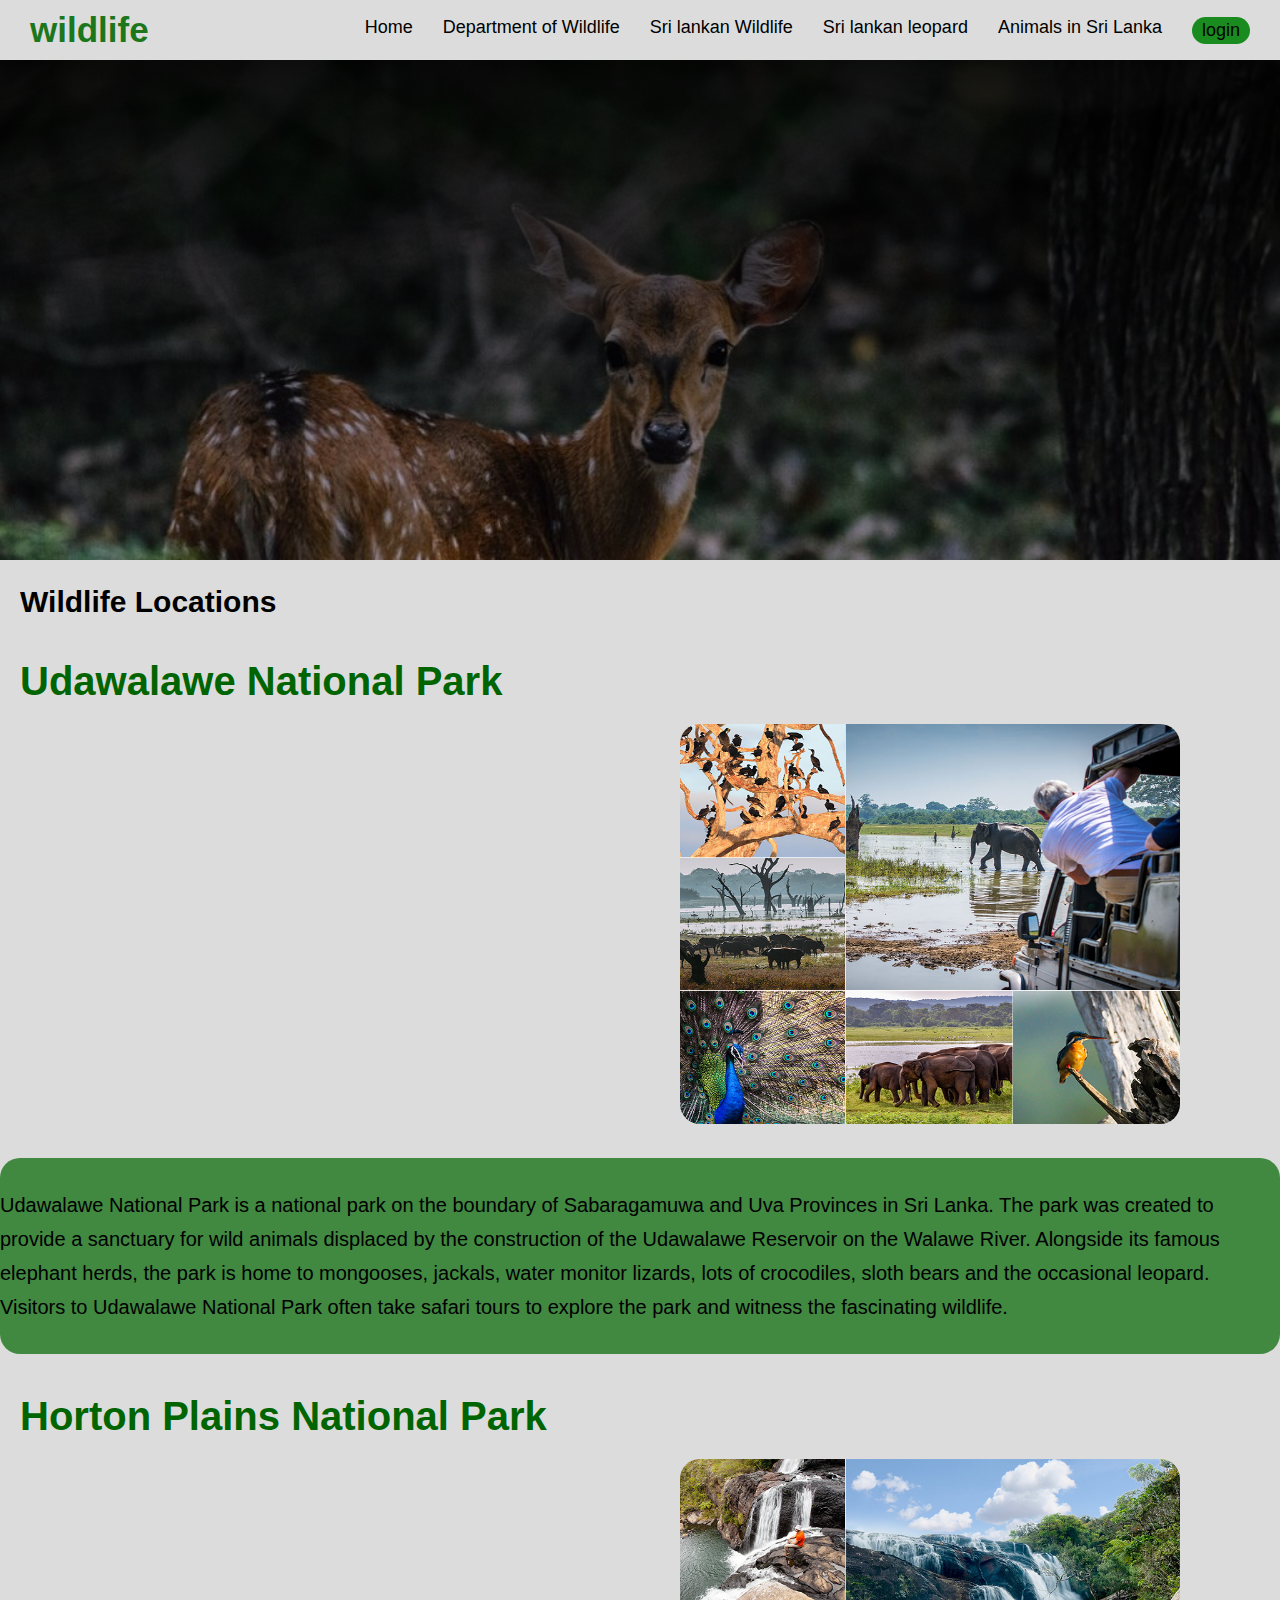
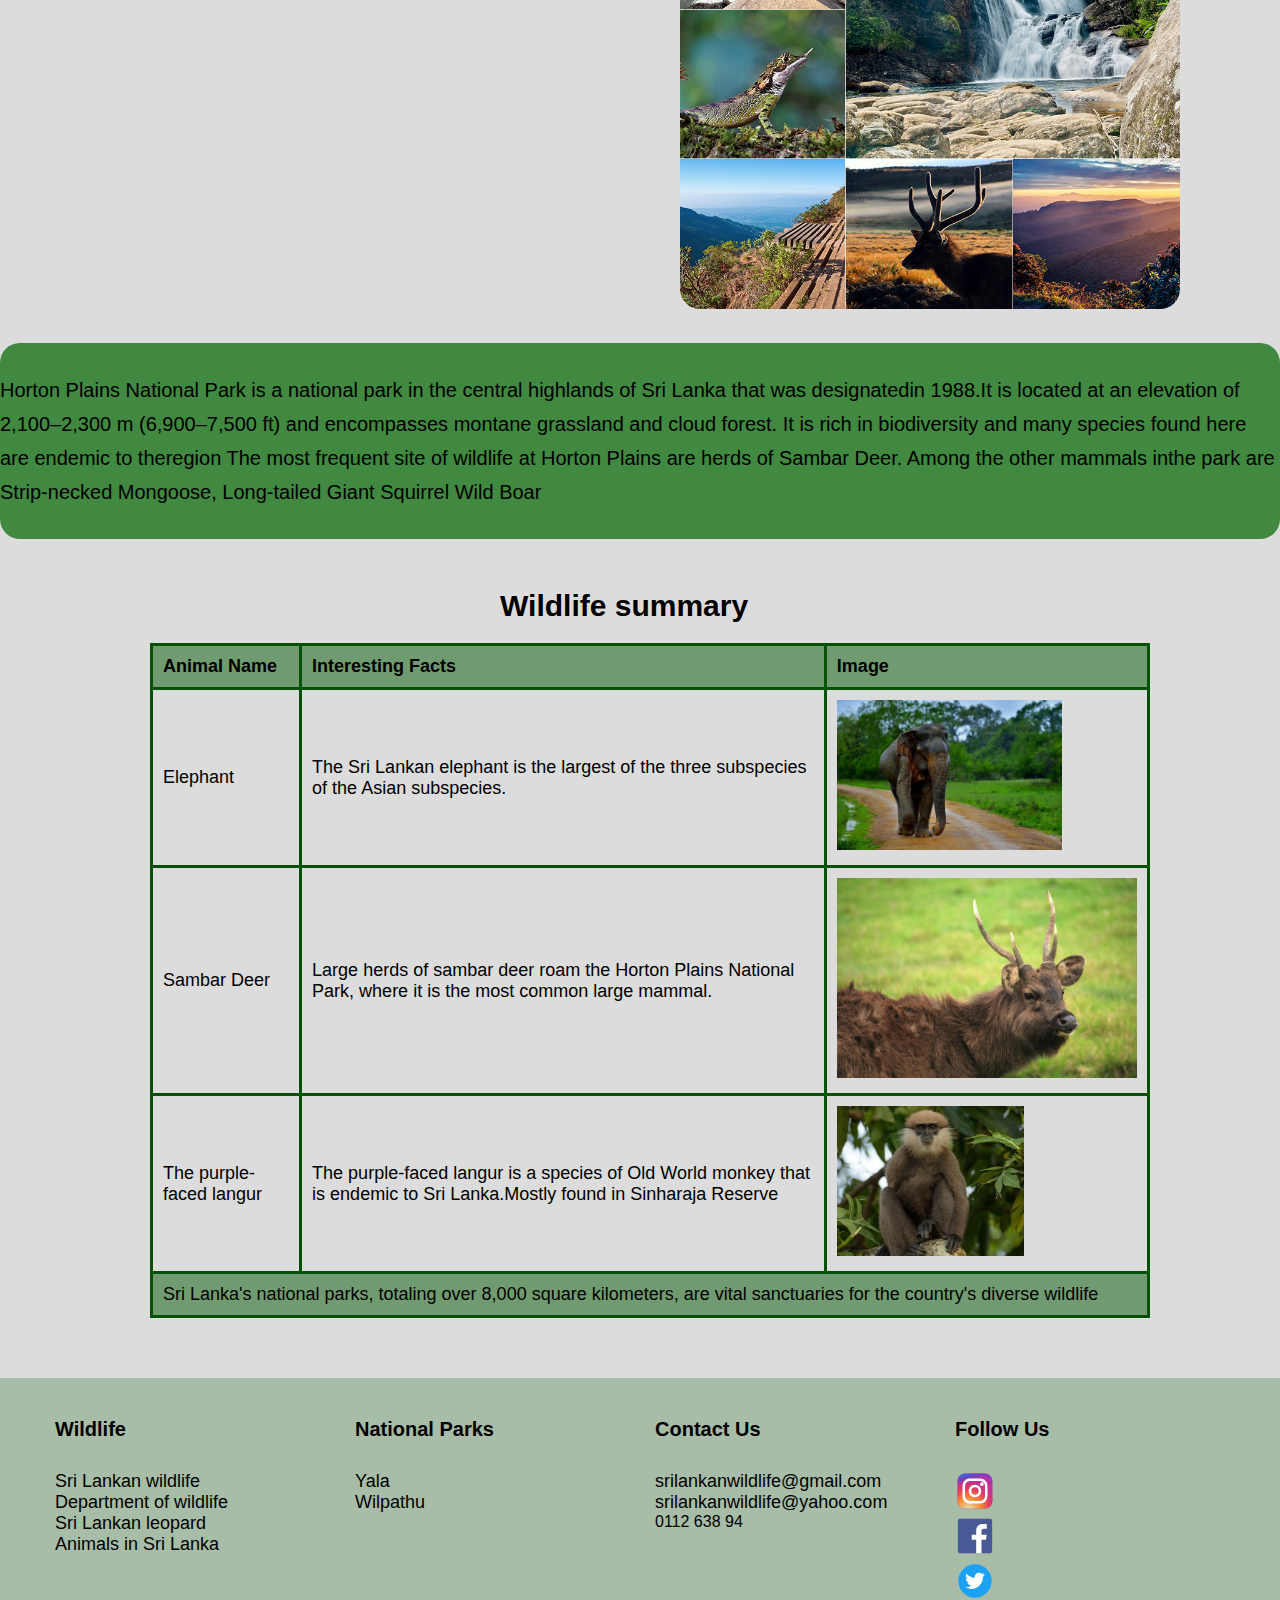
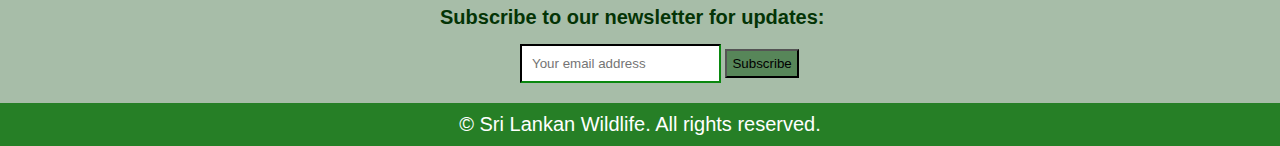
<file: Sri lankan wildlife.html>
<!DOCTYPE html>
<html lang="en">

<head>
    <meta charset="UTF-8">
    <meta name="viewport" content="width=device-width, initial-scale=1.0">
    <title>Sri lankan wildlife</title>
    <link rel="icon" type="image/x" href="images/zoo-svgrepo-com.svg">
    <link rel="stylesheet" href="style.css">
</head>

<body>
    <button id="editBtn" class="floating-btn"></button>
    <header>
        <nav class="menu">
            <h1 class="logo">wildlife</h1>
            <ul class="desktop-menu">
                <li><a href="index.html">Home</a></li>
                <li><a href="department of wildlife.html">Department of Wildlife</a></li>
                <li><a href="Sri lankan wildlife.html">Sri lankan Wildlife</a></li>
                <li><a href="sri lankan leopard.html">Sri lankan leopard</a></li>
                <li><a href="animals in sri lanka.html">Animals in Sri Lanka</a></li>
                <li id="login"></li>
            </ul>
            <div class="hamburger" id="hamburger">
                <div class="line"></div>
                <div class="line"></div>
                <div class="line"></div>
            </div>
            <div class="mobile-menu">
                <ul>
                    <li><a href="index.html">Home</a></li>
                    <li><a href="department of wildlife.html">Department of Wildlife</a></li>
                    <li><a href="Sri lankan wildlife.html">Sri lankan Wildlife</a></li>
                    <li><a href="sri lankan leopard.html">Sri lankan leopard</a></li>
                    <li><a href="animals in sri lanka.html">Animals in Sri Lanka</a></li>
                    <li id="loginMobile"></li>
                </ul>
            </div>
        </nav>
    </header>
    <main>
        <section id="intro-wild">
            <h1>Sri Lankan Wildlife</h1>
        </section>
        <section id="wildlife-locations">
            <h2>Wildlife Locations </h2>
            <h3>Udawalawe National Park</h3>
            <div class="location-1">
                <iframe
                    src="https://www.google.com/maps/embed?pb=!1m18!1m12!1m3!1d2066.358881126523!2d80.87454024946189!3d6.475014360542879!2m3!1f0!2f0!3f0!3m2!1i1024!2i768!4f13.1!3m3!1m2!1s0x3ae408ff88887e79%3A0xaf12e79ffbd980d7!2sUdawalawe%20National%20Park!5e0!3m2!1sen!2slk!4v1705140801100!5m2!1sen!2slk"
                    width="500" height="400" style="border:0;" allowfullscreen="" loading="lazy"
                    referrerpolicy="no-referrer-when-downgrade"></iframe>
                <div id="uImg">

                </div>
            </div>
            <p id="udawalaweText">
            </p>

            <h3>Horton Plains National Park</h3>
            <div class="location-2">
                <iframe
                    src="https://www.google.com/maps/embed?pb=!1m18!1m12!1m3!1d3961.673994588103!2d80.79975837436109!3d6.8094513197756426!2m3!1f0!2f0!3f0!3m2!1i1024!2i768!4f13.1!3m3!1m2!1s0x3ae3882edb4b78ef%3A0xcebca89153777249!2sHorton%20Plains%20National%20Park!5e0!3m2!1sen!2slk!4v1705168779258!5m2!1sen!2slk"
                    width="500" height="450" style="border:0;" allowfullscreen="" loading="lazy"
                    referrerpolicy="no-referrer-when-downgrade"></iframe>
                <div id="hImg">

                </div>
            </div>
            <p id="hortainText"></p>

        </section>
        <section id="wildlife-summary">
            <h2>Wildlife summary</h2>
            <table>
                <thead>
                    <tr>
                        <th>Animal Name</th>
                        <th>Interesting Facts</th>
                        <th>Image</th>
                    </tr>
                </thead>
                <tbody>
                    <tr>
                        <td>Elephant</td>
                        <td>The Sri Lankan elephant is the largest of the three subspecies of the Asian subspecies.</td>
                        <td><img src="images/elephant-sum.jpeg" height="150"></td>
                    </tr>
                    <tr>
                        <td>Sambar Deer</td>
                        <td>Large herds of sambar deer roam the Horton Plains National Park, where it is the most common
                            large mammal.</td>
                        <td><img src="images/samber .jpeg" height="200"></td>
                    </tr>
                    <tr>
                        <td>The purple-faced langur</td>
                        <td>The purple-faced langur is a species of Old World monkey that is endemic to Sri Lanka.Mostly
                            found in Sinharaja Reserve</td>
                        <td><img src="images/lagur.webp" height="150"></td>
                    </tr>
                <tfoot>
                    <tr>
                        <td colspan="3">Sri Lanka's national parks, totaling over 8,000 square kilometers, are vital
                            sanctuaries for the country's diverse wildlife</td>
                    </tr>
                </tfoot>
                </tbody>
            </table>
        </section>


    </main>
    <footer class="footer">
        <div class="f-row">
            <div class="footer-col">
                <h4>Wildlife</h4>
                <ul>
                    <li><a href="Sri lankan wildlife.html">Sri Lankan wildlife</a></li>
                    <li><a href="department of wildlife.html">Department of wildlife</a></li>
                    <li><a href="sri lankan leopard.html">Sri Lankan leopard</a></li>
                    <li><a href="animals in sri lanka.html">Animals in Sri Lanka</a></li>
                </ul>
            </div>
            <div class="footer-col">
                <h4>National Parks</h4>
                <ul>
                    <li><a href="yala national park">Yala</a> </li>
                    <li><a href="wilpathu national park">Wilpathu</a></li>
                </ul>
            </div>
            <div class="footer-col">
                <h4>Contact us</h4>
                <ul>
                    <li><a href="#">srilankanwildlife@gmail.com</a></li>
                    <li><a href="#">srilankanwildlife@yahoo.com</a></li>
                    <li>0112 638 94</li>
                </ul>

            </div>
            <div class="footer-col">
                <h4>follow us</h4>
                <div class="social-links">
                    <ul>
                        <li><a href="#" target="_blank" title="Instagram"><img src="images/insta.svg" alt="Insta"></a>
                        </li>
                        <li><a href="#" target="_blank" title="Facebook"><img src="images/fb.svg" alt="fb"></a></li>
                        <li><a href="#" target="_blank" title="twitter"><img src="images/twit.svg" alt="twit"></a></li>
                    </ul>
                </div>
            </div>
            <div class="Subscribe">
                <p>Subscribe to our newsletter for updates:</p>
                <form class="newsletter-form" id="newsletterForm">
                    <input class="newsInput" type="email" id="email" placeholder="Your email address" required>
                    <button class="newsButton" type="submit">Subscribe</button>
                </form>
            </div>
        </div>
    </footer>
    <section id="footer2">
        <footer2>
            <p> &copy; Sri Lankan Wildlife. All rights reserved.</p>
        </footer2>
    </section>


    <script>
        const hamburger = document.getElementById("hamburger");
        const mobileMenu = document.querySelector(".mobile-menu");
        hamburger.addEventListener("click", () => {
            mobileMenu.classList.toggle("open");
        });
    </script>
    <script src="wildlife.js"></script>

</body>
</file>
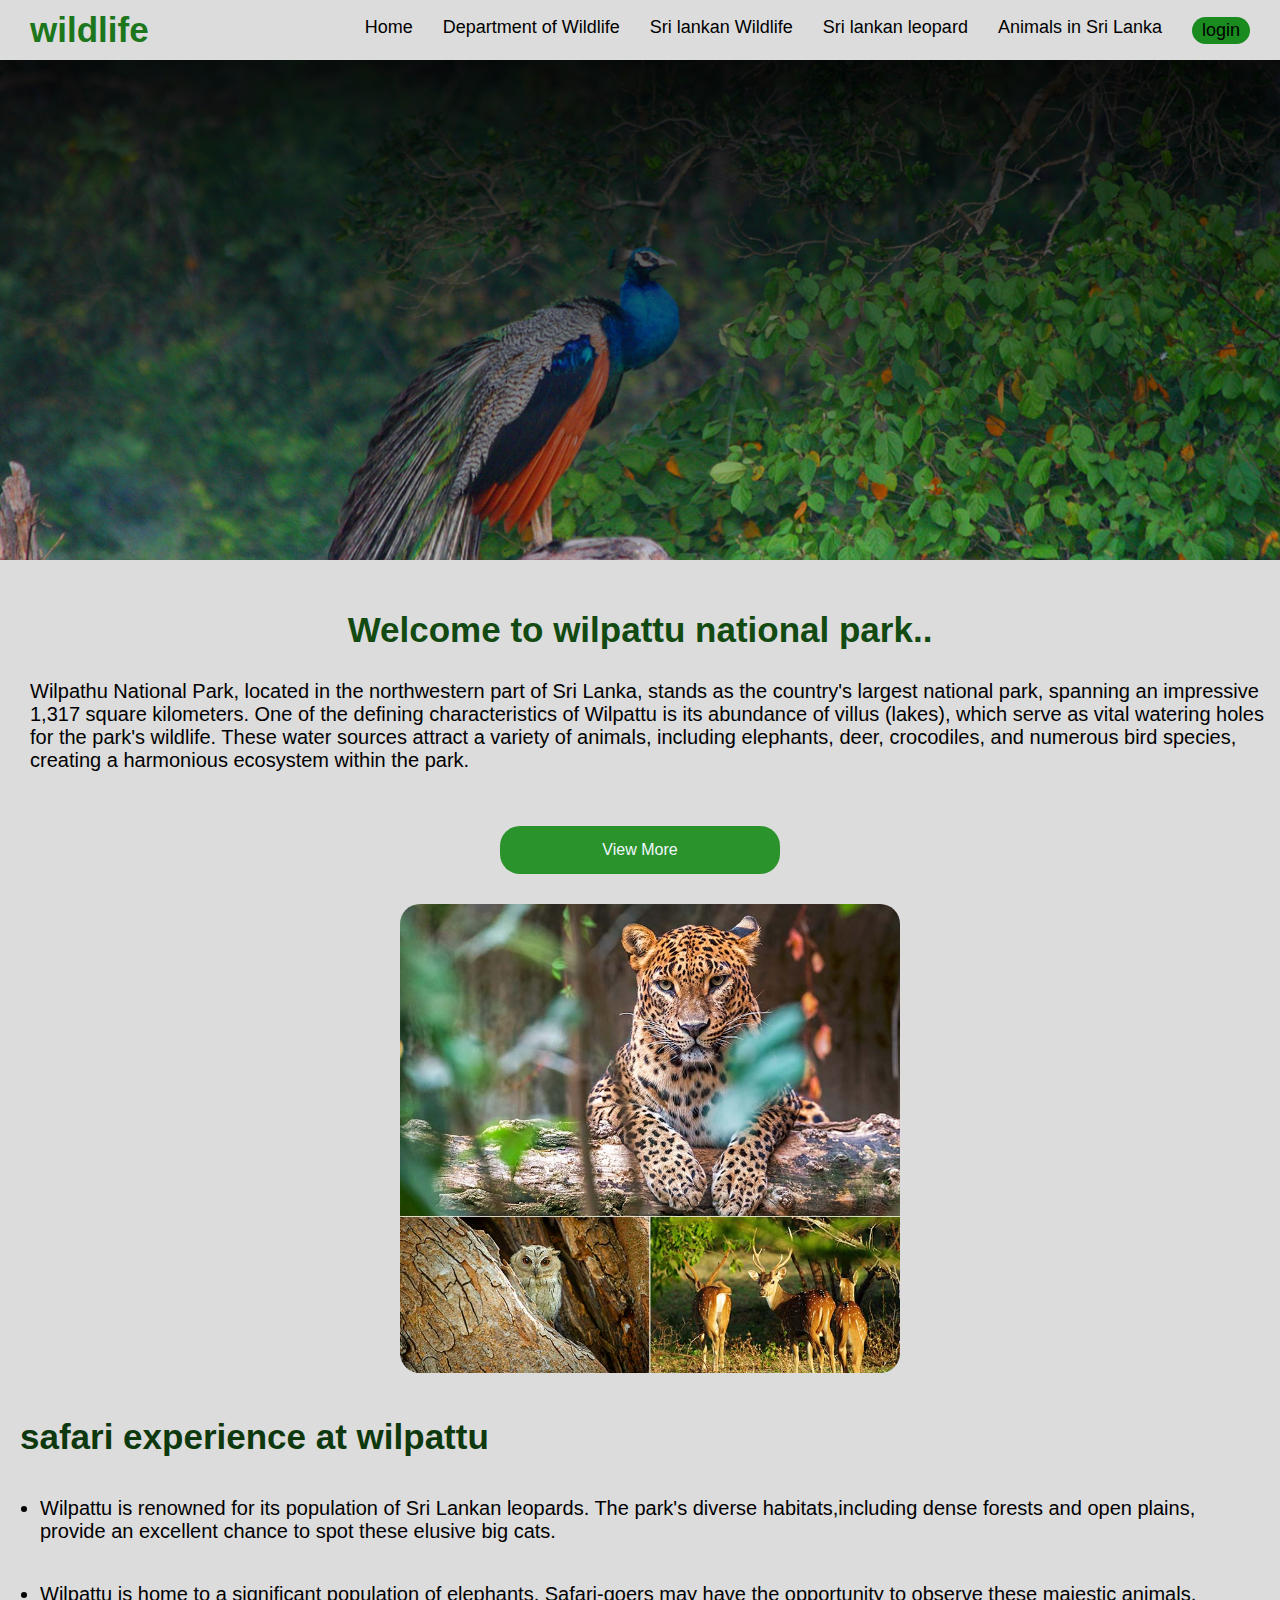
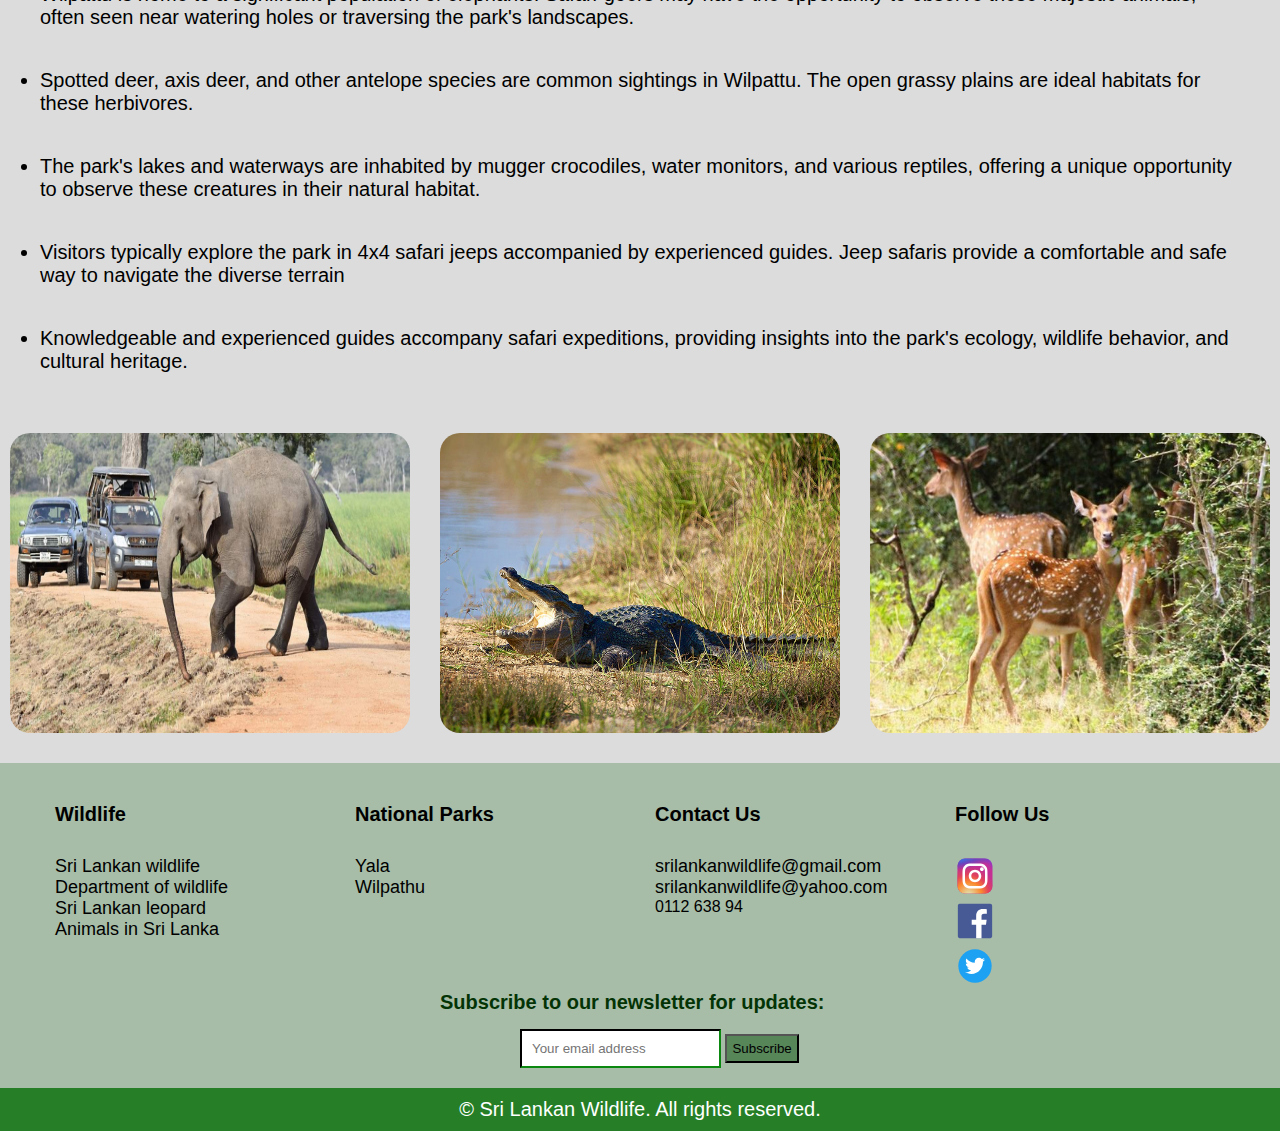
<file: Wilpathu national park.html>
<!DOCTYPE html>
<html lang="en">

<head>
    <meta charset="UTF-8">
    <meta name="viewport" content="width=device-width, initial-scale=1.0">
    <title>Sri lankan wildlife</title>
    <link rel="icon" type="image/x" href="images/zoo-svgrepo-com.svg">
    <link rel="stylesheet" href="style.css">
    <link rel="stylesheet" href="wilpathu.css">

</head>

<body>
    <button id="editBtn" class="floating-btn"></button>
    <header>
        <nav class="menu">
            <h1 class="logo">wildlife</h1>
            <ul class="desktop-menu">
                <li><a href="index.html">Home</a></li>
                <li><a href="department of wildlife.html">Department of Wildlife</a></li>
                <li><a href="Sri lankan wildlife.html">Sri lankan Wildlife</a></li>
                <li><a href="sri lankan leopard.html">Sri lankan leopard</a></li>
                <li><a href="animals in sri lanka.html">Animals in Sri Lanka</a></li>
                <li id="login"></li>
            </ul>
            <div class="hamburger" id="hamburger">
                <div class="line"></div>
                <div class="line"></div>
                <div class="line"></div>
            </div>
            <div class="mobile-menu">
                <ul>
                    <li><a href="index.html">Home</a></li>
                    <li><a href="department of wildlife.html">Department of Wildlife</a></li>
                    <li><a href="Sri lankan wildlife.html">Sri lankan Wildlife</a></li>
                    <li><a href="sri lankan leopard.html">Sri lankan leopard</a></li>
                    <li><a href="animals in sri lanka.html">Animals in Sri Lanka</a></li>
                    <li id="loginMobile"></li>
                </ul>
            </div>
        </nav>
    </header>
    <main>
        <section id="wilpathu-intro">
            <h1>Wilpattu National Park</h1>

        </section>
        <section id="sub-1">
            <div class="sub-1-text">
                <h1 id="wilpattuTopic"></h1>
                <p id="wilpattuPara1">
                    Wilpathu National Park, located in the northwestern part of Sri Lanka,stands as the country's
                    largest national park, spanning an impressive 1,317 square kilometers. One of the defining
                    characteristics of Wilpattu is its abundance of villus (lakes), which serve as vital watering
                    holes for the park's wildlife. These water sources attract a variety of animals, including
                    elephants, deer, crocodiles, and numerous bird species, creating a harmonious ecosystem within
                    the park.
                </p>
                <br><br><br>
                <a href="https://www.dwc.gov.lk/wnp/">View More</a>
            </div>
            <div id="wilpattuImg">

            </div>
        </section>
        <section id="sub-2">
            <h2 id="safariTopic">safari experience at wilpattu</h2>
            <ul id="safariList">
            </ul>
        </section>

        <section id="gallery-2">
            <div id="wilpattuGallery" class="row">

            </div>
        </section>
    </main>
    <footer class="footer">
        <div class="f-row">
            <div class="footer-col">
                <h4>Wildlife</h4>
                <ul>
                    <li><a href="Sri lankan wildlife.html">Sri Lankan wildlife</a></li>
                    <li><a href="department of wildlife.html">Department of wildlife</a></li>
                    <li><a href="sri lankan leopard.html">Sri Lankan leopard</a></li>
                    <li><a href="animals in sri lanka.html">Animals in Sri Lanka</a></li>
                </ul>
            </div>
            <div class="footer-col">
                <h4>National Parks</h4>
                <ul>
                    <li><a href="yala national park">Yala</a> </li>
                    <li><a href="wilpathu national park">Wilpathu</a></li>
                </ul>
            </div>
            <div class="footer-col">
                <h4>Contact us</h4>
                <ul>
                    <li><a href="#">srilankanwildlife@gmail.com</a></li>
                    <li><a href="#">srilankanwildlife@yahoo.com</a></li>
                    <li>0112 638 94</li>
                </ul>

            </div>
            <div class="footer-col">
                <h4>follow us</h4>
                <div class="social-links">
                    <ul>
                        <li><a href="#" target="_blank" title="Instagram"><img src="images/insta.svg" alt="Insta"></a>
                        </li>
                        <li><a href="#" target="_blank" title="Facebook"><img src="images/fb.svg" alt="fb"></a></li>
                        <li><a href="#" target="_blank" title="twitter"><img src="images/twit.svg" alt="twit"></a></li>
                    </ul>
                </div>
            </div>
            <div class="Subscribe">
                <p>Subscribe to our newsletter for updates:</p>
                <form class="newsletter-form" id="newsletterForm">
                    <input class="newsInput" type="email" id="email" placeholder="Your email address" required>
                    <button class="newsButton" type="submit">Subscribe</button>
                </form>
            </div>
        </div>
    </footer>
    <section id="footer2">
        <footer2>
            <p> &copy; Sri Lankan Wildlife. All rights reserved.</p>
        </footer2>
    </section>
    <script>
        const hamburger = document.getElementById("hamburger");
        const mobileMenu = document.querySelector(".mobile-menu");
        hamburger.addEventListener("click", () => {
            mobileMenu.classList.toggle("open");
        });
    </script>
    <script src="wilpattu.js"></script>

</body>
</file>
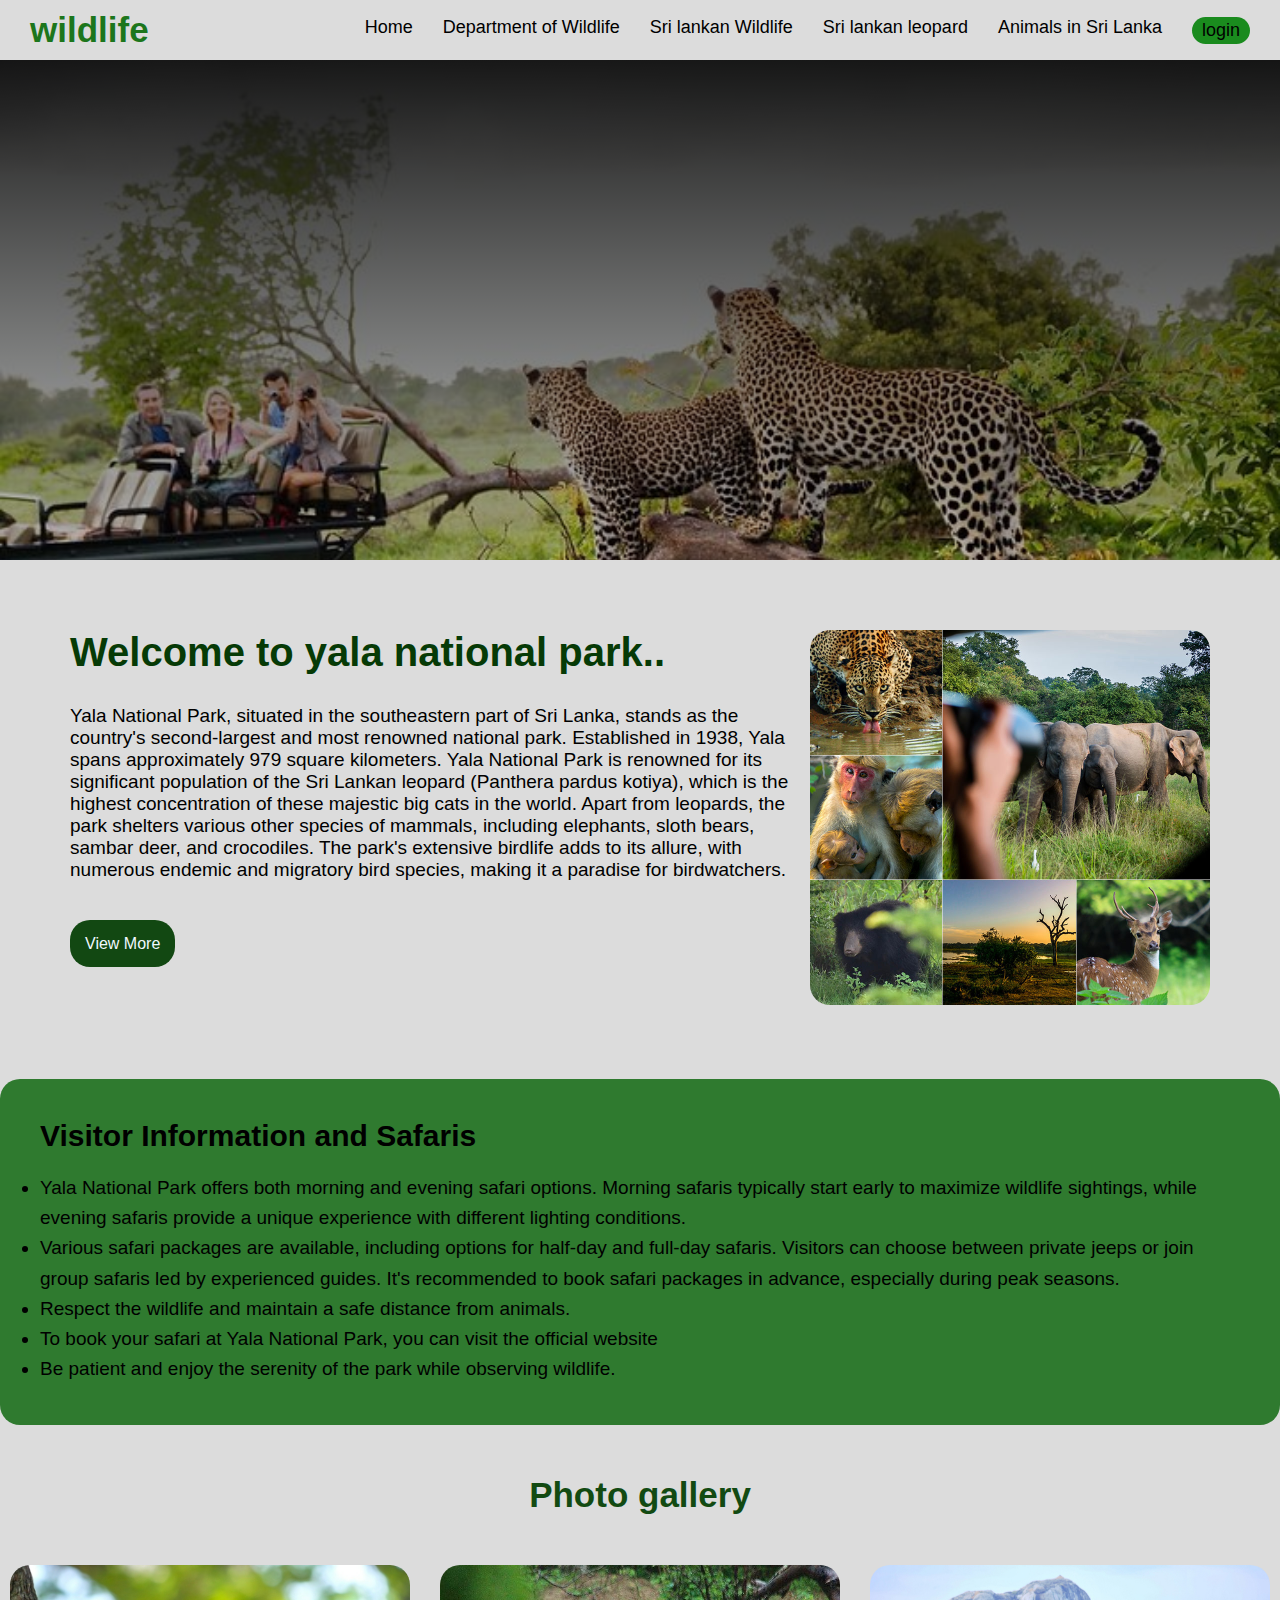
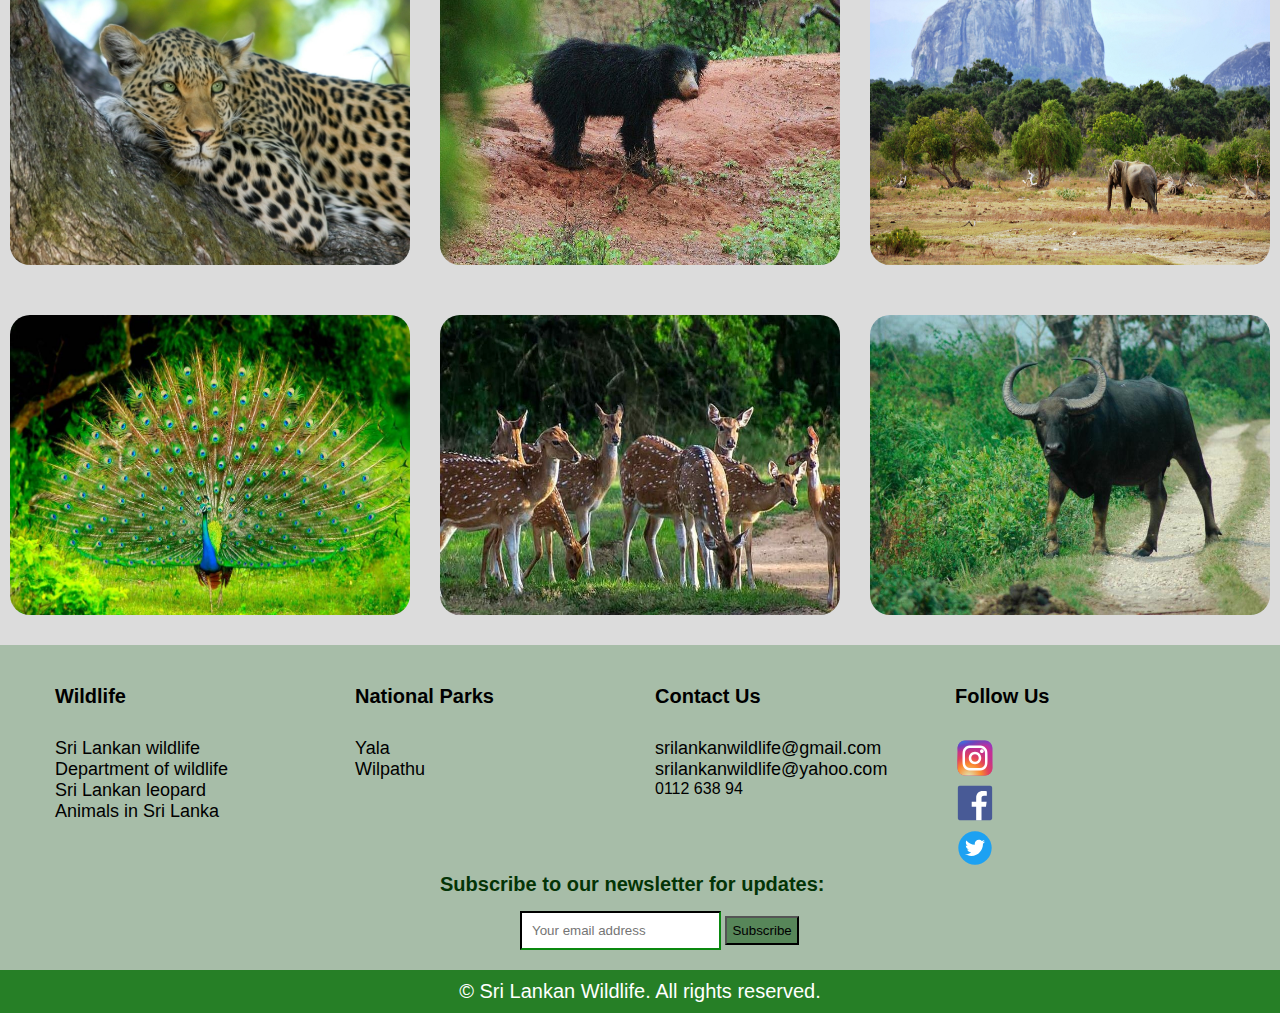
<file: yala national park.html>
<!DOCTYPE html>
<html lang="en">

<head>
    <meta charset="UTF-8">
    <meta name="viewport" content="width=device-width, initial-scale=1.0">
    <title>Sri lankan wildlife</title>
    <link rel="icon" type="image/x" href="images/zoo-svgrepo-com.svg">
    <link rel="stylesheet" href="style.css">
    <link rel="stylesheet" href="yala.css">

</head>

<body>
    <button id="editBtn" class="floating-btn"></button>
    <header>
        <nav class="menu">
            <h1 class="logo">wildlife</h1>
            <ul class="desktop-menu">
                <li><a href="index.html">Home</a></li>
                <li><a href="department of wildlife.html">Department of Wildlife</a></li>
                <li><a href="Sri lankan wildlife.html">Sri lankan Wildlife</a></li>
                <li><a href="sri lankan leopard.html">Sri lankan leopard</a></li>
                <li><a href="animals in sri lanka.html">Animals in Sri Lanka</a></li>
                <li id="login"></li>
            </ul>
            <div class="hamburger" id="hamburger">
                <div class="line"></div>
                <div class="line"></div>
                <div class="line"></div>
            </div>
            <div class="mobile-menu">
                <ul>
                    <li><a href="index.html">Home</a></li>
                    <li><a href="department of wildlife.html">Department of Wildlife</a></li>
                    <li><a href="Sri lankan wildlife.html">Sri lankan Wildlife</a></li>
                    <li><a href="sri lankan leopard.html">Sri lankan leopard</a></li>
                    <li><a href="animals in sri lanka.html">Animals in Sri Lanka</a></li>
                    <li id="loginMobile"></li>
                </ul>
            </div>
        </nav>
    </header>
    <main>
        <section id="yala-intro">
            <h1>Yala National Park</h1>

        </section>
        <section id="sub-1">
            <div class="sub-1-text">
                <h1 id="yalaTopic"></h1>
                <p id="yalaPara">
                </p>
                <br><br><br>
                <a href="https://www.yalasrilanka.lk/">View More</a>
            </div>
            <div id="yalaImg">

            </div>
        </section>
        <section id="sub-2">
            <h2 id="infoTopic"></h2>
            <ul id="infoList">

            </ul>
        </section>

        <section id="gallery-2">
            <h1 id="galleryTopic"></h1>
            <div id="gallery1" class="row">

            </div>
            <div id="gallery2" class="row">

            </div>
        </section>
    </main>
    <footer class="footer">
        <div class="f-row">
            <div class="footer-col">
                <h4>Wildlife</h4>
                <ul>
                    <li><a href="Sri lankan wildlife.html">Sri Lankan wildlife</a></li>
                    <li><a href="department of wildlife.html">Department of wildlife</a></li>
                    <li><a href="sri lankan leopard.html">Sri Lankan leopard</a></li>
                    <li><a href="animals in sri lanka.html">Animals in Sri Lanka</a></li>
                </ul>
            </div>
            <div class="footer-col">
                <h4>National Parks</h4>
                <ul>
                    <li><a href="yala national park">Yala</a> </li>
                    <li><a href="wilpathu national park">Wilpathu</a></li>
                </ul>
            </div>
            <div class="footer-col">
                <h4>Contact us</h4>
                <ul>
                    <li><a href="#">srilankanwildlife@gmail.com</a></li>
                    <li><a href="#">srilankanwildlife@yahoo.com</a></li>
                    <li>0112 638 94</li>
                </ul>

            </div>
            <div class="footer-col">
                <h4>follow us</h4>
                <div class="social-links">
                    <ul>
                        <li><a href="#" target="_blank" title="Instagram"><img src="images/insta.svg" alt="Insta"></a>
                        </li>
                        <li><a href="#" target="_blank" title="Facebook"><img src="images/fb.svg" alt="fb"></a></li>
                        <li><a href="#" target="_blank" title="twitter"><img src="images/twit.svg" alt="twit"></a></li>
                    </ul>
                </div>
            </div>
            <div class="Subscribe">
                <p>Subscribe to our newsletter for updates:</p>
                <form class="newsletter-form" id="newsletterForm">
                    <input class="newsInput" type="email" id="email" placeholder="Your email address" required>
                    <button class="newsButton" type="submit">Subscribe</button>
                </form>
            </div>
        </div>
    </footer>
    <section id="footer2">
        <footer2>
            <p> &copy; Sri Lankan Wildlife. All rights reserved.</p>
        </footer2>
    </section>
    <script>
        const hamburger = document.getElementById("hamburger");
        const mobileMenu = document.querySelector(".mobile-menu");
        hamburger.addEventListener("click", () => {
            mobileMenu.classList.toggle("open");
        });
    </script>
    <script src="yala.js"></script>
</body>
</file>
<file: dashboard.css>
body {
    font-family: Arial, sans-serif;
    margin: 0;
    padding: 0;
    background-color: #f2f2f2;
}



.container {
    width: 800px;
    margin: 20px auto;
    padding: 20px;
    background-color: #fff;
    border-radius: 8px;
    box-shadow: 0 0 10px rgba(23, 190, 5, 0.624);
    height: 400px;
    margin-top: 60px;
    margin-bottom: 100px;

}

h1 {
    text-align: center;
    margin-bottom: 20px;

}

.subscription-box {
    background-color: #f9f9f9;
    border: 1px solid #ccc;
    padding: 10px;
    border-radius: 6px;
    margin-bottom: 20px;
    height: 250px;
    border-color: rgb(18, 90, 18);

}

.email-list {
    list-style-type: none;
    padding: 0;
    margin: 0;
}

.email-list li {
    margin-bottom: 5px;
}

.email {
    font-weight: bold;
    color: #333;
}

#SubscribeBtn {
    margin-left: 300px;
    padding: 10px;


}

.Subscribe p {
    font-weight: bold;
    font-size: 20px;
    color: #043406;
}

.newsInput {
    margin-left: 80px;
    margin-top: 15px;
    padding: 10px;
    border-color: #043406;
}

.newsButton {
    padding: 5px;
    background-color: #578659;
}

.Subscribe {
    margin-left: 400px;
}
</file>
<file: editor.css>
body {
    margin: 30px;
    background-color: gainsboro;
}

#jsonData {
    margin-top: 40px;
    border-color: rgb(6, 53, 6);
}

#page {
    font-weight: bold;
    font-size: 20px;
}

#pages {
    font-weight: bold;
    width: 200px;
    font-size: 20px;
}

#select {
    margin-left: 18px;
    padding: 15px;
    font-weight: bold;
    background-color: rgb(5, 159, 5);
    border-color: green;
    border-radius: 20px;
}

#edit {
    padding: 15px;
    font-weight: bold;
    background-color: rgb(5, 159, 5);
    border-color: green;
    margin-left: 5px;
    border-radius: 20px;

}

#returnbtn a {
    text-decoration: none;
    font-size: 17px;
    padding: 10px;
    background-color: green;
    border-radius: 20px;
    color: black;

}
</file>
<file: style2.css>
/* body {
    font-family: Arial, sans-serif;
    background-color: #f4f4f4;
    margin: 0;
    padding: 0;
} */

.login-container {
    width: 400px;
    margin: 100px auto;
    padding: 40px;
    background-color: #fff;
    border-radius: 5px;
    box-shadow: 0 2px 5px rgba(40, 251, 3, 0.1);
    background-color: rgb(7, 81, 7);
    opacity: 85%;
    color: white;


}

h2 {
    text-align: center;
}

.form-group {
    margin-bottom: 20px;
}

label {
    display: block;
    margin-bottom: 5px;
}

input[type="text"],
input[type="password"] {
    width: 100%;
    padding: 10px;
    border: 1px solid #ccc;
    border-radius: 3px;
}

button {
    width: 100%;
    padding: 10px;
    background-color: #44b020;
    color: #fff;
    border: none;
    border-radius: 3px;
    cursor: pointer;
    font-weight: bold;
}

button:hover {
    background-color: #278f05ea;
}



* {
    margin: 0;
    padding: 0;
    box-sizing: border-box;
    font-family: "Poppins", sans-serif;
}

body {
    background-image: url(images/nature.jpeg);
    background-position: center;
    background-repeat: no-repeat;
    background-size: cover;
    margin: 0;
    padding: 0;
}
</file>
<file: wilpathu.css>
*{
    margin: 0;
    padding: 0;
    box-sizing: border-box;
}
#wilpathu-intro{
    justify-content: center;
    background-image:linear-gradient(rgba(0, 0, 0, 0.9), rgba(0, 0, 0, 0.218)), 
        url(images/wil\ cover.jpeg);
    width: 100%;
    display: flex;
    align-items: center;
    height: 500px;
    background-size: cover;
    color: white;
}
#wilpathu-intro h1{
    align-items: center;
    justify-content: center;
    display: flex;
    font-size: 65px;
    padding-top: 100px;
    color: white;
    margin-bottom: 370px;
    opacity: 0; 
    animation: fadeIn 2s ease-in-out forwards;
}
#sub-1 h1{
    justify-content: center;
align-items: center;
display: flex;
margin-top: 50px;
font-size: 35px;
color: rgb(18, 74, 18);
margin-bottom: 30px;

}
#sub-1 p{
    justify-content: center;
align-items: center;
display: flex;
font-size: 20px;
margin-left: 30px;

}
.sub-1-text a{
    text-decoration: none;
    border-radius:20px ;
    background-color: rgb(43, 147, 43);
    padding: 15px;
    color: aliceblue;
    transition: ease 0.5s;
    align-items: center;
    justify-content: center;
    display: flex;
    margin-right: 500px;
    margin-left: 500px;

}
.sub-1-text a:hover{
    background-color: rgb(85, 193, 85);
}
#sub-1 img{
    width: 500px;
    margin-top: 30px;
    margin-left: 400px;
    border-radius: 20px;
}
#sub-2 h2{
    font-size: 35px;
    margin-top: 40px;
    margin-left: 20px;
    color: rgb(14, 57, 14);
}
#sub-2 ul li{
    font-size: 20px;
    margin: 40px;
}
.row{
    display: flex;
    justify-content: center;
    align-items: center;
    gap: 30px;
    padding-top: 20px;
    margin-top: 30px;

}

.row img{
    width: 400px;
    height: 300px;
    border-radius: 20px;
}
.row img {
    transform: rotate(0);
    transition: transform 0.4s ease-in-out;
}

.row img:hover {
    transform: rotate(10deg);
}
@media screen and (max-width:1024px){
    #wilpathu-intro h1{
        font-size: 35px;
    }
    #sub-1 h1{
        font-size: 25px;
    }
    #sub-1 p{
        font-size: 18px;
    }
    .sub-1-text a{
        padding: 10px;
        margin-left: 60px;
    }
    #sub-1 img{
        width: 300px;
        margin-left: 60px;
    }
    #sub-2 h2{
        font-size: 25px;
    }
    #sub-2 ul li{
        font-size: 18px;
    }
    .row{
        flex-direction: column;
    }
    .row img{
        width: 300px;
        height: 200px;
    }
}
@media screen and (max-width:320px) {
    #sub-1 img{
        width: 200px;
    }
    .sub-1-text a{
        padding: 20px;
    }
}
</file>
<file: yala.css>
*{
    margin: 0;
    padding: 0;
    box-sizing: border-box;
}
#yala-intro{
    justify-content: center;
    background-image:linear-gradient(rgba(0, 0, 0, 0.9), rgba(0, 0, 0, 0.218)), 
        url(images/yala\ new\ cover.jpeg);
    width: 100%;
    display: flex;
    align-items: center;
    height: 500px;
    background-size: cover;

}
#yala-intro h1{
    align-items: center;
    justify-content: center;
    display: flex;
    font-size: 65px;
    padding-top: 100px;
    color: white;
    margin-bottom: 370px;
    opacity: 0; 
    animation: fadeIn 2s ease-in-out forwards;
}
#sub-1 h2{
    justify-content: center;
    align-items: center;
    display: flex;
    margin-top: 50px;
    font-size: 30px;
    color: darkgreen;
    margin-bottom: 30px;

}


#sub-1 {
    display: flex;
    justify-content: center;
    margin: 70px;
    
}
#sub-1 img{
    border-radius: 20px;
    width: 400px;
    margin-left: 10px;
}
#sub-1 h1{
    font-size: 40px;
    color: rgb(6, 58, 6);
}
#sub-1 p{
    font-size: 19px;
    margin-top: 30px;
}
.sub-1-text a{
    text-decoration: none;
    border-radius:20px ;
    background-color: rgb(18, 72, 18);
    padding: 15px;
    color: aliceblue;
    transition: ease 0.5s;

}
.sub-1-text a:hover{
    background-color: rgb(85, 193, 85);
}
#sub-2{
    background-color: rgb(47, 122, 47);
    padding: 40px;
    border-radius: 20px;
}
#sub-2 h2{
    font-size: 30px;
    margin-bottom: 20px;
}
#sub-2 ul li{
    font-size: 19px;
    line-height: 0.8cm;
}
.row{
    display: flex;
    justify-content: center;
    align-items: center;
    gap: 30px;
    padding-top: 20px;
    margin-top: 30px;

}

.row img{
    width: 400px;
    height: 300px;
    border-radius: 20px;
}
#gallery-2 h1{
    justify-content: center;
    align-items: center;
    display: flex;
    margin-top: 50px;
    font-size: 35px;
    color: rgb(18, 74, 18);
    margin-bottom: 30px;
}


.row-img:hover:hover,
.row :hover {
    transform: scale(1.03);
    transition: transform 0.3s ease-in-out;
}
@media screen and (max-width:1024px){
    #yala-intro h1{
        font-size: 35px;
    }
    #sub-1{
        flex-direction: column;
    }
   #sub-1 h1{
    font-size: 20px;
   }
   #sub-1 p{
    font-size: 18px;
   }
   #sub-1 img{
    margin-top: 30px;
    width: 300px;
   }
   #sub-2 h2{
    font-size: 20px;
   }
   #sub-2 ul li{
    font-size: 16px;
   }
   .row{
    flex-direction: column;
   }
   .row img{
    width: 400px;
    height: 200px;
   }

}
@media screen and (max-width:320px) {
    #sub-1 img{
        width: 200px;
    }
    .row img{
        width: 200px;
    }
}
</file>
<file: style.css>
/* reset same default style*/
@import url(https://fonts.googleapis.com/css2?family=Kanit:wght@300;400;500&display=swap);

* {
    margin: 0;
    padding: 0;
    box-sizing: border-box;
}

body {
    font-family: 'Gill Sans', 'Gill Sans MT', Calibri, 'Trebuchet MS', sans-serif;
    background-color: gainsboro;
}

header {
    /* position: fixed; */
    width: 100%;
}

.menu {
    display: flex;
    justify-content: space-between;
    align-items: center;
    height: 55px;
    position: relative;
    background-color: gainsboro;
    padding: 30px;
    z-index: 1000;

}

.logo {
    font-size: 35px;
    font-weight: 700;
    color: rgb(28, 118, 28);

}

.menu ul {
    display: flex;
    list-style: none;
    gap: 30px;
}

.menu ul li a {
    text-decoration: none;
    color: black;
    font-size: 18px;
    font-weight: 500;
    transition: ease 0.5s;
}

.menu ul li a:hover {
    color: rgb(33, 137, 33);
}

.hamburger {
    display: flex;
    flex-direction: column;
    gap: 5px;
    display: none;
    cursor: pointer;
}

.line {
    height: 3px;
    width: 25px;
    background-color: green;
}

.hero {
    display: flex;
    align-items: center;
    justify-content: center;
    background-image: url(images/newwall.jpeg);
    height: 500px;
    background-repeat: no-repeat;
    background-size: cover;
    width: 100%;
}

.hero-text {
    display: flex;
    align-items: center;
    justify-content: center;
    flex-direction: column;
    font-size: 32px;
    max-width: 80%;
    text-align: center;
    color: white;
    opacity: 0;
    animation: fadeIn 2s ease-in-out forwards;
    /* Animation properties */
}


.hero-text a {
    text-decoration: none;
    border-radius: 20px;
    padding: 10px;
    background-color: rgb(32, 160, 32);
    transition: ease 0.5s;
    color: white;
    border-color: darkgreen;
}

.mobile-menu {
    display: flex;
    justify-content: center;
    align-items: center;
    text-align: center;
    position: absolute;
    top: 80px;
    right: 0;
    flex-direction: column;
    background: white;
    padding: 40px;
    display: none;
    width: 100px;
    transition: ease 0.5s;
}

.mobile-menu ul {
    display: flex;
    flex-direction: column;
    list-style: none;
    gap: 30px;
}

.hero-text a:hover {
    background-color: rgb(97, 198, 97);
}

#intro {
    display: flex;
    justify-content: center;
    margin: 40px;
}

#intro img {
    border-radius: 20px;
    width: 600px;
}

#intro h1 {
    font-size: 40px;
}

#intro p {
    font-size: 19px;
    margin-top: 30px;
}

.intro-text a {
    text-decoration: none;
    border-radius: 20px;
    background-color: rgb(32, 160, 32);
    padding: 15px;
    color: aliceblue;
    transition: ease 0.5s;

}

.intro-text a:hover {
    background-color: rgb(85, 193, 85);
}

.one {
    background-color: green;
    padding-top: 50px;
    padding-bottom: 50px;

}

.one h1 {
    font-size: 35px;
    margin: 30PX;
}

.one-text ul li {
    font-size: 22px;
    margin: 40px;
}

.two {
    justify-content: center;
    background-image: linear-gradient(rgba(0, 0, 0, 0.9), rgba(0, 0, 0, 0.218)),
        url(images/elepant\ 1.jpeg);
    width: 100%;
    display: flex;
    align-items: center;
    height: 500px;
    background-size: cover;
    margin-top: 25px;
    background-attachment: fixed;

}

.two h2 {
    font-size: 30px;
    margin: 30px;
    color: aliceblue;
}

.two-text ol li {
    font-size: 25px;
    margin: 40px;
    color: aliceblue;
}

#intro-dep {
    line-height: 1.0cm;
    padding-top: 30px;
    background-image: linear-gradient(rgba(0, 0, 0, 0.9), rgba(0, 0, 0, 0.218)),
        url(images/monkey.jpeg);
    background-repeat: no-repeat;
    background-size: cover;
    height: 500px;
    color: white;
    justify-content: center;
    align-items: center;
    text-align: center;


}

#intro-dep a {
    text-decoration: none;
    border-radius: 20px;
    padding: 8px;
    background-color: rgb(21, 90, 36);
    transition: ease(0.4s);
    color: white;
    border-color: rgb(8, 105, 8);
    font-size: 18px;


}

#intro-dep h1 {
    align-items: center;
    justify-content: center;
    display: flex;
    font-size: 60px;
    margin-top: 50px;
    opacity: 0;
    animation: fadeIn 2s ease-in-out forwards;


}




#gallery h1 {
    align-items: center;
    justify-content: center;
    display: flex;
    margin-top: 60px;
    font-size: 40px;

}

.g-row {
    display: flex;
    justify-content: center;
    align-items: center;
    gap: 30px;
    padding-top: 20px;
    margin-top: 30px;

}

.g-row img {
    width: 500px;
    border-radius: 15px;
    height: 300px;

}

.g-img:hover:hover,
.g-row :hover {
    transform: scale(1.1);
    transition: transform 0.3s ease-in-out;
}

.map-dep {
    margin-top: 40px;
    border-radius: 20px;
}

#intro2-dep {
    background-color: rgb(15, 93, 15);
    margin-top: 30px;
    padding-top: 20px;
    padding-bottom: 45px;
    display: flex;
    color: white;
    margin-top: 35px;
    border-radius: 20px;

}



#intro2-dep ul li {
    font-size: 20px;
    margin-top: 40px;
    margin-left: 20px;
}

#intro2-dep img {
    width: 300px;
    margin-left: 150px;

}

#intro-wild {
    justify-content: center;
    background-image: linear-gradient(rgba(0, 0, 0, 0.9), rgba(0, 0, 0, 0.218)),
        url(images/deer.jpeg);
    width: 100%;
    align-items: center;
    height: 500px;
    background-size: cover;
    color: white;

}

#intro-wild h1 {
    justify-content: center;
    align-items: center;
    text-align: center;
    display: flex;
    font-size: 70px;
    padding-top: 70px;
    opacity: 0;
    animation: fadeIn 2s ease-in-out forwards;
}



#wildlife-locations h2 {
    font-size: 30px;
    margin-left: 20px;
    margin-top: 25px;

}

#wildlife-locations h3 {
    font-size: 40px;
    color: darkgreen;
    margin-top: 40px;
    margin-left: 20px;

}

.location-1 iframe {
    margin-top: 20px;
    margin-left: 20px;
    border-radius: 20px;
}

.location-1 img {
    width: 500px;
    height: 400px;
    margin-left: 160px;
    margin-top: 20px;
    border-radius: 20px;
}

.location-1 {
    display: flex;
}

#wildlife-locations p {
    font-size: 20px;
    margin-top: 30px;
    line-height: 0.9cm;
    background-color: rgb(65, 136, 65);
    padding-top: 30px;
    padding-bottom: 30px;
    border-radius: 20px;

}

.location-2 {
    display: flex;
    padding-top: 20px;
}

.location-2 img {
    width: 500px;
    height: 450px;
    margin-left: 160px;
    border-radius: 20px;

}

.location-2 iframe {
    margin-left: 20px;
    border-radius: 20px;

}

#wildlife-summary h2 {
    margin-top: 50px;
    font-size: 30px;
    margin-left: 500px;

}

table {
    width: 1000px;
    height: 500px;
    border-collapse: collapse;
    margin-top: 20px;
    margin-left: 150px;
    margin-bottom: 60px;



}

table,
th,
td {
    border: 3px solid #065108;
}

th,
td {
    padding: 10px;
    text-align: left;
    font-size: 18px;
}

th,
tfoot {
    background-color: rgb(112, 155, 112);
}

#intro-leo {
    justify-content: center;
    background-image: linear-gradient(rgba(0, 0, 0, 0.9), rgba(0, 0, 0, 0.218)),
        url(images/leo-wall.jpeg);
    width: 100%;
    align-items: center;
    height: 500px;
    background-size: cover;
    color: white;

}

#intro-leo h1 {
    align-items: center;
    justify-content: center;
    display: flex;
    font-size: 65px;
    padding-top: 60px;
    opacity: 0;
    animation: fadeIn 2s ease-in-out forwards;
}

#leo-venues h2 {
    align-items: center;
    justify-content: center;
    display: flex;
    font-size: 40px;
    padding-top: 80px;
    color: #065108;
}

.Venues {
    margin-left: 20px;
}

.Venues h3 {
    font-size: 25px;
    padding-top: 70px;


}

.Venues p {
    font-size: 20px;
    line-height: 0.8cm;
    padding-top: 20px;

}

.leo-img-1 img {
    width: 500px;
    display: flex;
    height: 300px;
    margin-left: 50px;
    margin-top: 20px;
    border-radius: 20px;

}

.leo-img-1 {
    display: flex;
}

.leo-img-l {
    margin-left: 90px;
    border-radius: 20px;
}

.leo-img-r {
    border-radius: 20px;
}

.leo-img-2 img {
    width: 500px;
    display: flex;
    height: 300px;
    margin-left: 50px;
    margin-top: 20px;
    border-radius: 20px;
}

.leo-img-2 {
    display: flex;
}

.leo-img-l2 {
    margin-left: 90px;
    border-radius: 20px;
}

.leo-img-r2 {
    border-radius: 20px;
}

.leo-img-3 img {
    width: 500px;
    display: flex;
    height: 300px;
    margin-left: 50px;
    margin-top: 20px;
    border-radius: 20px;
}

.leo-img-3 {
    display: flex;
}

.leo-img-l3 {
    margin-left: 90px;
    border-radius: 20px;
}

.leo-img-r3 {
    border-radius: 20px;
}

.habitat img {
    margin-left: 330px;
    margin-top: 30px;
    border-radius: 20px;
}

.threat h3 {
    font-size: 30px;
    margin-top: 30px;

}

.threat p {
    font-size: 20px;
    line-height: 0.8cm;
    margin-top: 20px;
}

.threat {
    margin-left: 20px;
}

.threat-info a {
    text-decoration: none;
    border-radius: 20px;
    padding: 10px;
    background-color: rgb(19, 81, 19);
    transition: ease 0.5s;
    color: white;
    border-color: darkgreen;
}

.threat-info a:hover {
    background-color: #2a862d;
}

.threat-info ul h3 {
    font-size: 25px;
}

.threat-info ul li {
    font-size: 18px;
    margin-left: 20px;
    line-height: 0.8cm;
}

.Poaching img {
    margin-left: 330px;
    margin-top: 150px;
    border-radius: 20px;
    width: 600px;
    height: 400px;

}

#leo-Facts {
    background-color: #166919;
    margin-top: 50px;
    padding: 50px;
    border-radius: 20px;
}

#leo-Facts h2 {
    justify-content: center;
    align-items: center;
    text-align: center;
    display: flex;
    font-size: 40px;
    margin-bottom: 20px;


}

#leo-Facts ul li {
    font-size: 20px;
    line-height: 1.0cm;


}

#leo-Facts:hover {
    transform: scale(0.9);
    transition: transform 0.4s ease-in-out;
}

#animal-intro {
    justify-content: center;
    background-image: linear-gradient(rgba(0, 0, 0, 0.9), rgba(0, 0, 0, 0.218)),
        url(images/animals.jpeg);
    width: 100%;
    align-items: center;
    height: 500px;
    background-size: cover;
    color: white;

}

#animal-intro h1 {
    justify-content: center;
    align-items: center;
    text-align: center;
    display: flex;
    font-size: 65px;
    padding-top: 60px;
    opacity: 0;
    animation: fadeIn 2s ease-in-out forwards;
}

#breif ol li {
    margin-left: 30px;
    font-size: 20px;
    line-height: 0.7cm;
    margin-top: 20px;
}

#breif p {
    font-size: 20px;
    line-height: 0.8cm;
    margin-top: 30px;
}

#breif {
    margin-left: 20px;
    margin-top: 60px;
}

#breif h2 {
    font-size: 30px;
    color: #043406;

}

.breif-pic {
    display: flex;
}

.breif-pic img {
    width: 500px;
    margin-left: 70px;
    margin-top: 40px;
    border-radius: 20px;
}

#explore {
    background-color: #1b7a1e;
    padding: 30px;
    margin-top: 40px;
    border-radius: 20px;
}

#explore h2 {
    font-size: 30px;
}

#explore p {
    margin-top: 15px;
    margin-bottom: 15px;
    font-size: 18px;
}

#marine h2 {
    font-size: 30px;
    margin-top: 40px;
    margin-bottom: 30px;
    color: #043406;

}

#marine p {
    font-size: 20px;
    line-height: 0.8cm;
    margin-top: 13px;
}

#marine {
    margin-left: 20px;
}

#marine img {
    width: 550px;
    border-radius: 20px;
    margin-left: 350px;
    margin-bottom: 20px;
    margin-top: 20px;
}


.footer {
    padding: 40px;
    padding-bottom: 20px;
    background-color: #a7bda8;
    margin-top: 30px;


}

.footer ul {
    list-style: none;

}

.f-row {
    display: flex;
    flex-wrap: wrap;
}

.footer-col {
    width: 25%;
    padding: 0 15px;
}

.footer-col h4 {
    font-size: 20px;
    text-transform: capitalize;
    margin-bottom: 30px;
}

.footer-col ul li a {
    font-size: 18px;
    text-decoration: none;
    font-weight: 500;
    color: black;
    display: block;
}

.social-links img {
    width: 40px;
    height: 40px;

}

.social-links img:hover {
    transform: scale(1.1);
    transition: transform 0.3s ease-in-out;
}

#footer2 {
    text-align: center;
    color: white;
    font-size: 20px;
    padding: 10px;
    background-color: rgb(38, 127, 38);

}

#login {

    background-color: #1a8b1e;
    padding: 3px;
    border-radius: 15px;
    padding-left: 10px;
    padding-right: 10px;

}

#login :hover {
    color: #043406;
}

#loginMobile {
    background-color: #1a8b1e;
    padding: 3px;
    border-radius: 15px;
    padding-left: 10px;
    padding-right: 10px;
}


#loginMobile :hover {
    color: #043406;
}




.floating-btn {
    position: fixed;
    top: 100px;
    right: 50px;
    background-image: url('edit-content-svgrepo-com.svg');
    background-repeat: no-repeat;
    background-size: contain;
    padding-left: 20px;
    background-color: rgb(0, 0, 0);
    color: white;
    border-radius: 15px;
    padding: 17px;
    border-color: rgb(0, 0, 0);

}

.floating-btn :hover {
    background-color: rgb(59, 57, 57);
}





.hiddenBtn {
    display: none;
}

#board {
    background-color: #065108;
}

.Subscribe p {
    font-weight: bold;
    font-size: 20px;
    color: #043406;
}

.newsInput {
    margin-left: 80px;
    margin-top: 15px;
    padding: 10px;
    border-color: #043406;
}

.newsButton {
    padding: 5px;
    background-color: #578659;
}

.Subscribe {
    margin-left: 400px;
}

#returnbtn {
    text-decoration: none;
}



@keyframes fadeIn {
    0% {
        opacity: 0;
    }

    100% {
        opacity: 1;
    }
}





@media screen and (max-width:1024px) {
    .hero-text {
        font-size: 24px;
    }

    .desktop-menu li {
        display: none;
    }

    .open {
        display: flex;
    }

    .hamburger {
        display: flex;
    }

    #intro {
        flex-direction: column;

    }

    #intro img {
        margin-top: 20px;
        width: 400px;
    }

    .one-text ul li {
        font-size: 18px;
    }

    .two-text ol li {
        font-size: 18px;
    }

    .footer-col {
        width: 100%;
        flex-direction: column;

    }

    .footer-col h4 {
        margin-bottom: 30px;
        margin-top: 30px;
    }


    #intro-dep h1 {
        font-size: 40px;
    }

    .g-row {
        flex-direction: column;
    }

    .map-dep iframe {
        height: 450px;
        width: 600px;
        padding-left: 25px;
    }

    #intro2-dep ul li {
        font-size: 18px;

    }

    #intro2-dep img {
        width: 300px;
        height: 200px;
    }

    #intro-wild h1 {
        font-size: 50px;
    }

    #intro-wild p {
        font-size: 18px;
    }

    .location-1 {
        flex-direction: column;
    }

    .location-1 img {
        margin-left: 20px;
    }

    .location-2 {
        flex-direction: column;
    }

    .location-2 img {
        margin-left: 20px;
        margin-top: 20px;
    }

    #wildlife-locations p {
        font-size: 18px;
    }

    table {
        height: 400px;
        width: 400px;
    }

    #intro-leo h1 {
        font-size: 50px
    }

    #leo-venues p {
        font-size: 18px;

    }

    .leo-img-1 {
        flex-direction: column;
        width: 300px;
    }

    .leo-img-l {
        margin-top: 30px;
    }

    .leo-img-2 {
        flex-direction: column;
    }

    .leo-img-l2 {
        margin-top: 30px;
    }

    .leo-img-3 {
        flex-direction: column;

    }

    .leo-img-l3 {
        margin-top: 30px;
    }

    .habitat img {
        margin-left: 20px;
        width: 400px;
    }

    .Poaching img {
        margin-left: 20px;
        width: 400px;
    }

    #leo-Facts ul li {
        font-size: 18px;
    }

    #animal-intro h1 {
        font-size: 50px;

    }

    #breif p {
        font-size: 18px;
    }

    #breif ol li {
        font-size: 18px;
    }

    .breif-pic {
        flex-direction: column;
    }

    .breif-pic img {
        width: 400px;
    }

    #marine p {
        font-size: 18px;
    }

    #marine img {
        margin-left: 20px;
        width: 400px;
    }


}

@media screen and (max-width:320px) {
    .hamburger {
        margin-right: 10px;
    }

    .mobile-menu {
        margin-right: 10px;
    }

    .hero-text h1 {
        margin-top: 70px;
    }

    .hero-text p {
        font-size: 14px;
    }

    .intro-text h1 {
        font-size: 20px;
    }

    #intro p {
        font-size: 13px;
    }

    #intro img {
        width: 200px;
    }

    .one-text ul li {
        font-size: 13px;

    }

    .footer-col {
        font-size: 16px;
    }

    #gallery h1 {
        font-size: 20px;
    }

    .g-row img {
        width: 200px;
        height: 200px;
    }

    .map-dep iframe {
        width: 300px;
        height: 200px;
    }

    #intro2-dep ul li {
        font-size: 14px;
    }

    #intro2-dep img {
        width: 40px;
        height: 30px;
    }

    #wildlife-locations h3 {
        font-size: 20px;
    }

    .location-1 iframe {
        width: 200px;
        height: 200px;
    }

    .location-1 img {
        width: 250px;
        height: 300px;
    }

    #wildlife-locations p {
        font-size: 14px;
    }

    .location-2 iframe {
        width: 200px;
        height: 200px;
    }

    .location-2 img {
        width: 250px;
        height: 300px;
    }

    #intro-leo h1 {
        font-size: 25px;
    }

    #leo-venues h2 {
        font-size: 20px;
    }

    .Venues h3 {
        font-size: 20px;
    }

    .leo-img-r {
        margin-right: 120px;
    }

    .leo-img-l {
        margin-right: 400px;
        width: 100px;
    }

    .leo-img-r2 {
        margin-right: 200px;
        width: 200px;
    }

    .leo-img-l2 {
        width: 100px;
    }

    .leo-img-r3 {
        width: 200px;
    }

    .leo-img-l3 {
        width: 100px;
    }

    .habitat img {
        width: 200px;
    }

    .Poaching img {
        width: 200px;
        height: 200px;
    }

    .breif-pic img {
        width: 200px;
    }

    #marine img {
        width: 200px;
    }

    #leo-facts ul li {
        font-size: 16px;
    }

    .threat a {
        padding: 15px;
        width: 200px;
    }


}
</file>
